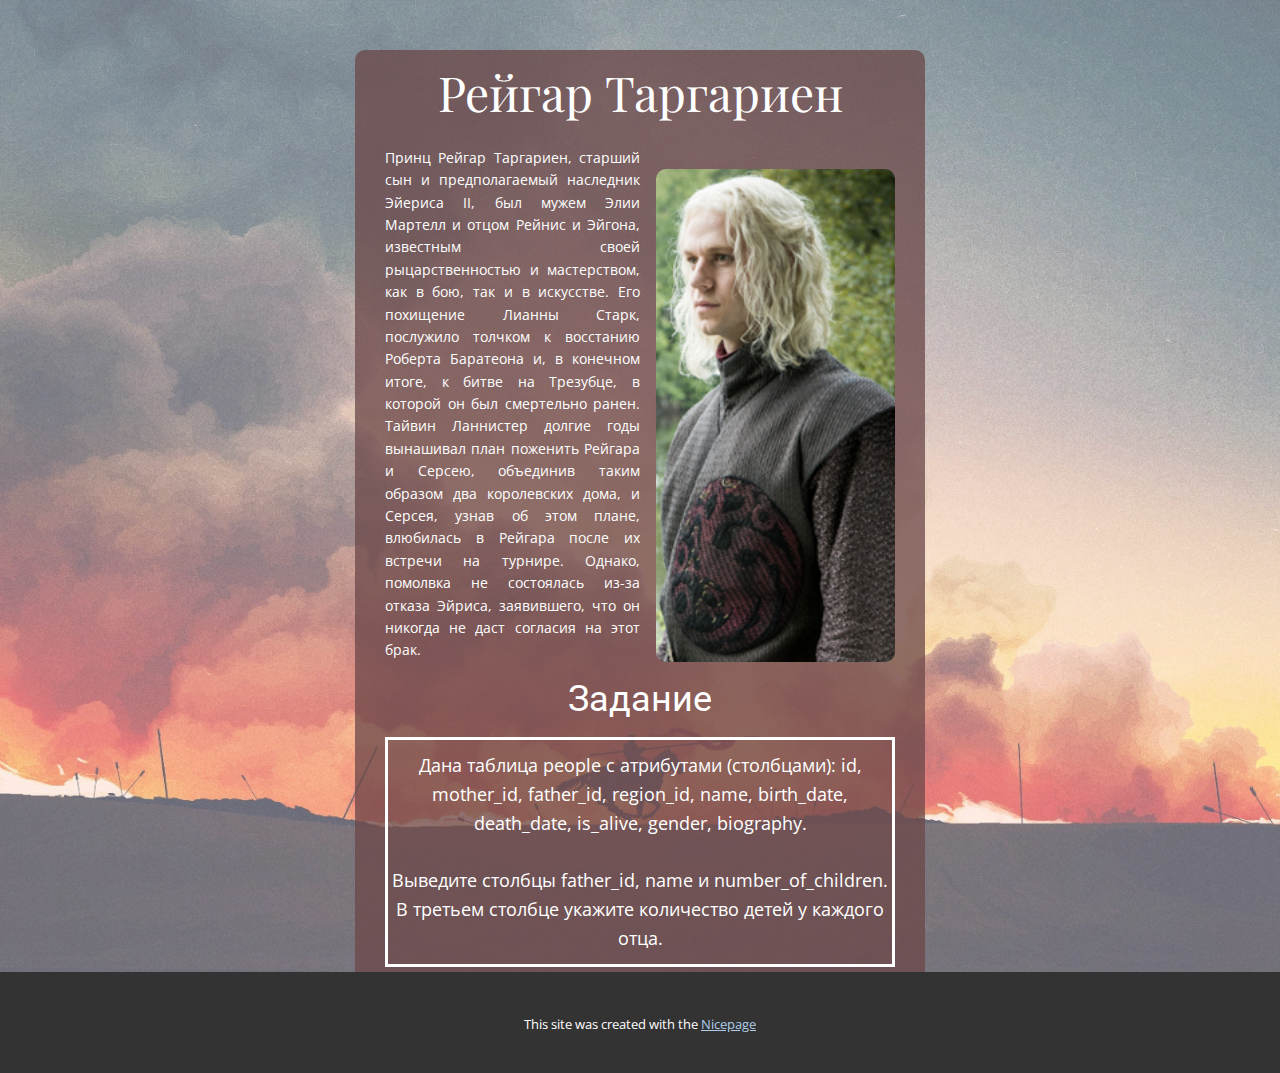
<file: index.html>
<!DOCTYPE html>
<html style="font-size: 16px;" lang="ru"><head>
    <meta name="viewport" content="width=device-width, initial-scale=1.0">
    <meta charset="utf-8">
    <meta name="keywords" content="​Игра Престолов: Путь Мейстера в мире SQL">
    <meta name="description" content="">
    <title>page1</title>
    <link rel="stylesheet" href="nicepage.css" media="screen">
<link rel="stylesheet" href="page1.css" media="screen">
    <script class="u-script" type="text/javascript" src="jquery-1.9.1.min.js" defer=""></script>
    <script class="u-script" type="text/javascript" src="nicepage.js" defer=""></script>
    <meta name="generator" content="Nicepage 6.11.12, nicepage.com">
    <link id="u-theme-google-font" rel="stylesheet" href="https://fonts.googleapis.com/css?family=Roboto:100,100i,300,300i,400,400i,500,500i,700,700i,900,900i|Open+Sans:300,300i,400,400i,500,500i,600,600i,700,700i,800,800i">
    <link id="u-page-google-font" rel="stylesheet" href="https://fonts.googleapis.com/css?family=Playfair+Display:400,400i,500,500i,600,600i,700,700i,800,800i,900,900i">
    
    
    
    <script type="application/ld+json">{
		"@context": "http://schema.org",
		"@type": "Organization",
		"name": "",
		"url": "/"
}</script>
    <meta name="theme-color" content="#478ac9">
    <meta property="og:title" content="page1">
    <meta property="og:type" content="website">
    <link rel="canonical" href="/">
  <meta data-intl-tel-input-cdn-path="intlTelInput/"></head>
  <body data-home-page="https://website6138257.nicepage.io/page1.html?version=ab589a51-b490-e0da-fbff-4f7ccbb62d44" data-home-page-title="page1" data-path-to-root="./" data-include-products="false" class="u-body u-overlap u-overlap-contrast u-xl-mode" data-lang="ru"><header class="u-clearfix u-header u-header" id="sec-519b"><div class="u-clearfix u-sheet u-sheet-1"></div></header>
    <section class="u-clearfix u-image u-shading u-section-1" id="sec-8642" data-image-width="4096" data-image-height="2304">
      <div class="u-clearfix u-sheet u-sheet-1">
        <div class="u-container-style u-expanded-width-xs u-group u-opacity u-opacity-75 u-palette-2-dark-2 u-radius u-shape-round u-group-1">
          <div class="u-container-layout u-container-layout-1">
            <h1 class="u-align-center u-custom-font u-font-playfair-display u-text u-text-1"> Рейгар
Таргариен </h1>
            <p class="u-align-justify u-text u-text-2"> Принц
Рейгар Таргариен, старший сын и предполагаемый наследник Эйериса II, был мужем
Элии Мартелл и отцом Рейнис и Эйгона, известным своей рыцарственностью и
мастерством, как в бою, так и в искусстве. Его похищение Лианны Старк,
послужило толчком к восстанию Роберта Баратеона и, в конечном итоге, к битве на
Трезубце, в которой он был смертельно ранен.
Тайвин
Ланнистер долгие годы вынашивал план поженить Рейгара и Серсею, объединив таким
образом два королевских дома, и Серсея, узнав об этом плане, влюбилась в
Рейгара после их встречи на турнире. Однако, помолвка не состоялась из-за
отказа Эйриса, заявившего, что он никогда не даст согласия на этот брак. </p>
            <img class="u-align-center-xs u-image u-image-round u-radius u-image-1" src="images/image-29.png" alt="" data-image-width="225" data-image-height="368">
            <h3 class="u-align-center u-text u-text-3">Задание</h3>
            <div class="u-border-3 u-border-white u-container-align-center-xs u-container-style u-group u-group-2">
              <div class="u-container-layout u-valign-middle-lg u-valign-middle-md u-valign-middle-sm u-valign-middle-xl u-container-layout-2">
                <p class="u-align-center u-text u-text-4"> Дана таблица people с атрибутами (столбцами): id, mother_id, father_id, region_id,
name, birth_date, death_date, is_alive, gender, biography. <br>
                  <br>Выведите столбцы father_id,
name и number_of_children. В третьем столбце укажите количество детей у каждого отца. 
                </p>
              </div>
            </div>
          </div>
        </div>
      </div>
    </section>
    
    
    
    
    <section class="u-backlink u-clearfix u-grey-80">
      <p class="u-text">
        <span>This site was created with the </span>
        <a class="u-link" href="https://nicepage.com/" target="_blank" rel="nofollow">
          <span>Nicepage</span>
        </a>
      </p>
    </section>
  
</body></html>
</file>
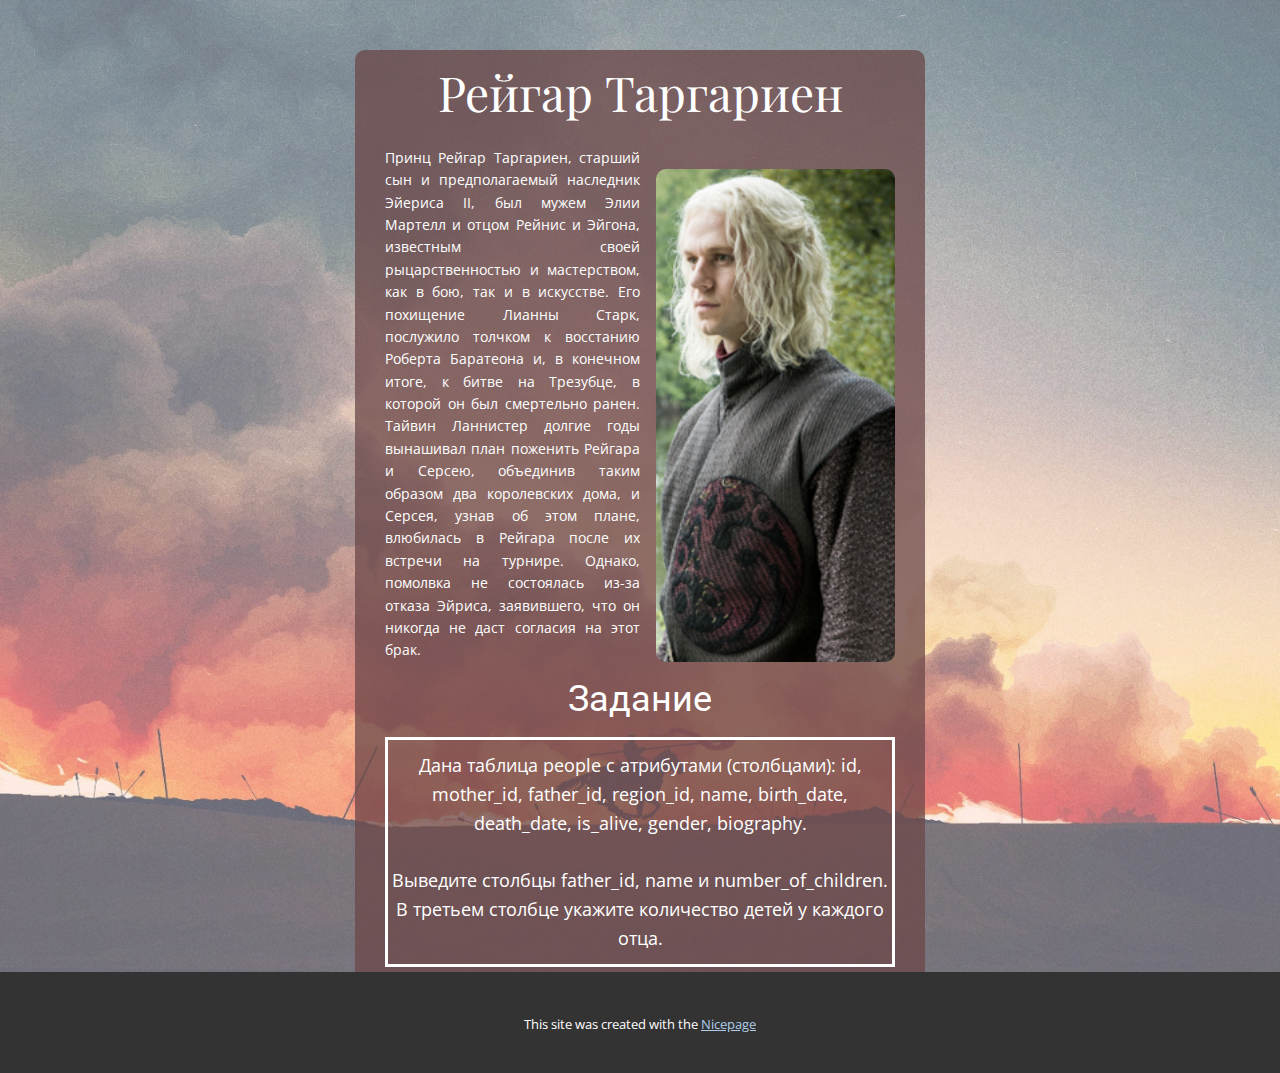
<file: page1.html>
<!DOCTYPE html>
<html style="font-size: 16px;" lang="ru"><head>
    <meta name="viewport" content="width=device-width, initial-scale=1.0">
    <meta charset="utf-8">
    <meta name="keywords" content="​Игра Престолов: Путь Мейстера в мире SQL">
    <meta name="description" content="">
    <title>page1</title>
    <link rel="stylesheet" href="nicepage.css" media="screen">
<link rel="stylesheet" href="page1.css" media="screen">
    <script class="u-script" type="text/javascript" src="jquery-1.9.1.min.js" defer=""></script>
    <script class="u-script" type="text/javascript" src="nicepage.js" defer=""></script>
    <meta name="generator" content="Nicepage 6.11.12, nicepage.com">
    <link id="u-theme-google-font" rel="stylesheet" href="https://fonts.googleapis.com/css?family=Roboto:100,100i,300,300i,400,400i,500,500i,700,700i,900,900i|Open+Sans:300,300i,400,400i,500,500i,600,600i,700,700i,800,800i">
    <link id="u-page-google-font" rel="stylesheet" href="https://fonts.googleapis.com/css?family=Playfair+Display:400,400i,500,500i,600,600i,700,700i,800,800i,900,900i">
    
    
    
    <script type="application/ld+json">{
		"@context": "http://schema.org",
		"@type": "Organization",
		"name": "",
		"url": "/"
}</script>
    <meta name="theme-color" content="#478ac9">
    <meta property="og:title" content="page1">
    <meta property="og:type" content="website">
    <link rel="canonical" href="/">
  <meta data-intl-tel-input-cdn-path="intlTelInput/"></head>
  <body data-path-to-root="./" data-include-products="false" class="u-body u-overlap u-overlap-contrast u-xl-mode" data-lang="ru"><header class="u-clearfix u-header u-header" id="sec-519b"><div class="u-clearfix u-sheet u-sheet-1"></div></header>
    <section class="u-clearfix u-image u-shading u-section-1" id="sec-8642" data-image-width="4096" data-image-height="2304">
      <div class="u-clearfix u-sheet u-sheet-1">
        <div class="u-container-style u-expanded-width-xs u-group u-opacity u-opacity-75 u-palette-2-dark-2 u-radius u-shape-round u-group-1">
          <div class="u-container-layout u-container-layout-1">
            <h1 class="u-align-center u-custom-font u-font-playfair-display u-text u-text-1"> Рейгар
Таргариен </h1>
            <p class="u-align-justify u-text u-text-2"> Принц
Рейгар Таргариен, старший сын и предполагаемый наследник Эйериса II, был мужем
Элии Мартелл и отцом Рейнис и Эйгона, известным своей рыцарственностью и
мастерством, как в бою, так и в искусстве. Его похищение Лианны Старк,
послужило толчком к восстанию Роберта Баратеона и, в конечном итоге, к битве на
Трезубце, в которой он был смертельно ранен.
Тайвин
Ланнистер долгие годы вынашивал план поженить Рейгара и Серсею, объединив таким
образом два королевских дома, и Серсея, узнав об этом плане, влюбилась в
Рейгара после их встречи на турнире. Однако, помолвка не состоялась из-за
отказа Эйриса, заявившего, что он никогда не даст согласия на этот брак. </p>
            <img class="u-align-center-xs u-image u-image-round u-radius u-image-1" src="images/image-29.png" alt="" data-image-width="225" data-image-height="368">
            <h3 class="u-align-center u-text u-text-3">Задание</h3>
            <div class="u-border-3 u-border-white u-container-align-center-xs u-container-style u-group u-group-2">
              <div class="u-container-layout u-valign-middle-lg u-valign-middle-md u-valign-middle-sm u-valign-middle-xl u-container-layout-2">
                <p class="u-align-center u-text u-text-4"> Дана таблица people с атрибутами (столбцами): id, mother_id, father_id, region_id,
name, birth_date, death_date, is_alive, gender, biography. <br>
                  <br>Выведите столбцы father_id,
name и number_of_children. В третьем столбце укажите количество детей у каждого отца. 
                </p>
              </div>
            </div>
          </div>
        </div>
      </div>
    </section>
    
    
    
    
    <section class="u-backlink u-clearfix u-grey-80">
      <p class="u-text">
        <span>This site was created with the </span>
        <a class="u-link" href="https://nicepage.com/" target="_blank" rel="nofollow">
          <span>Nicepage</span>
        </a>
      </p>
    </section>
  
</body></html>
</file>
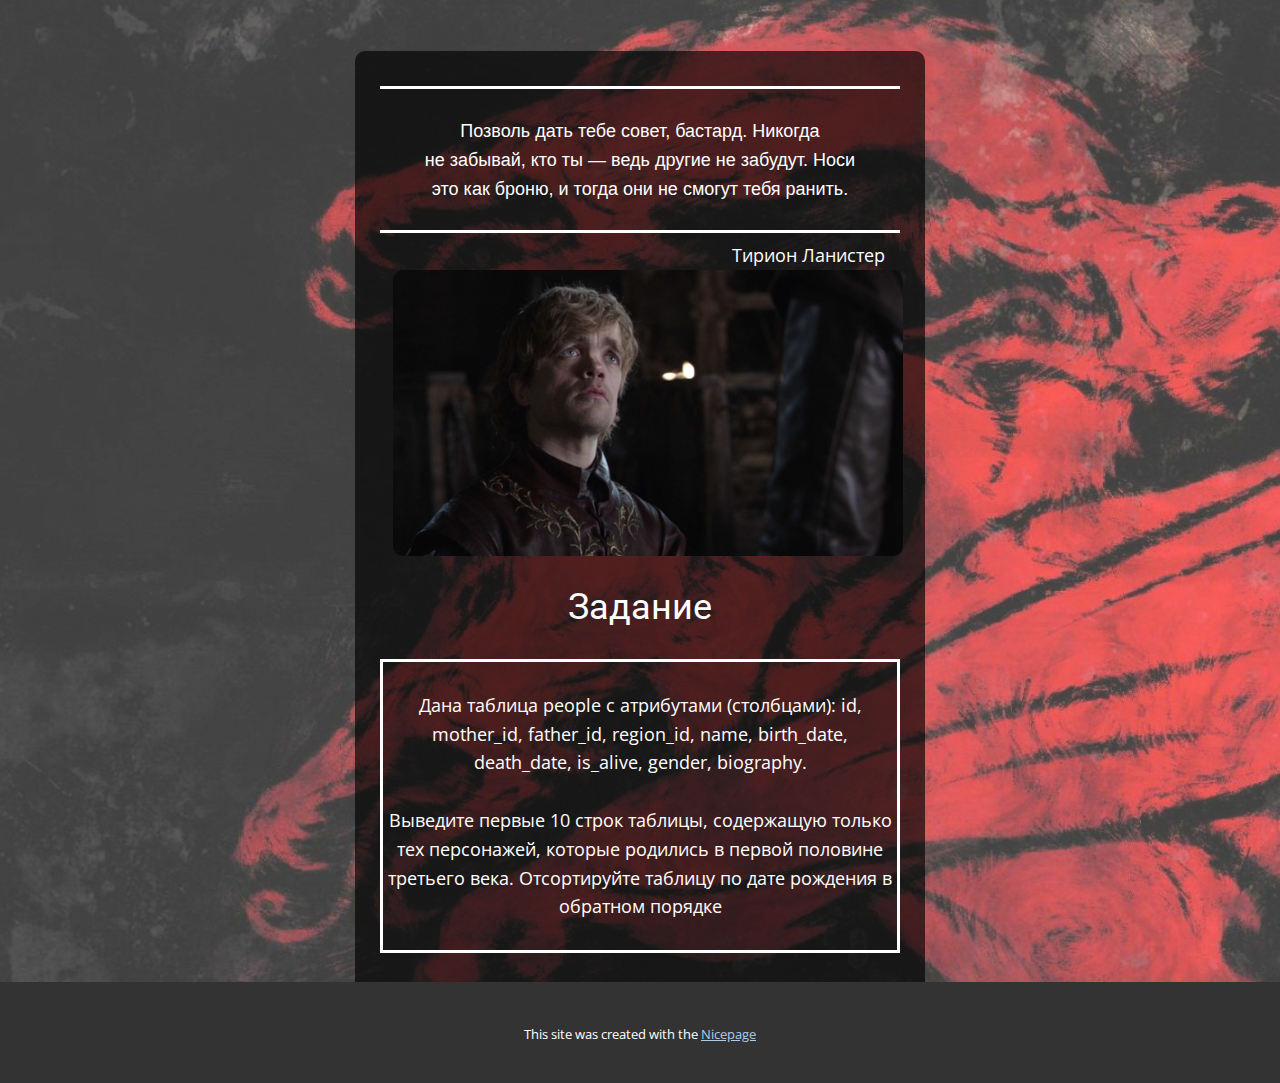
<file: page2.html>
<!DOCTYPE html>
<html style="font-size: 16px;" lang="ru"><head>
    <meta name="viewport" content="width=device-width, initial-scale=1.0">
    <meta charset="utf-8">
    <meta name="keywords" content="">
    <meta name="description" content="">
    <title>page2</title>
    <link rel="stylesheet" href="nicepage.css" media="screen">
<link rel="stylesheet" href="page2.css" media="screen">
    <script class="u-script" type="text/javascript" src="jquery-1.9.1.min.js" defer=""></script>
    <script class="u-script" type="text/javascript" src="nicepage.js" defer=""></script>
    <meta name="generator" content="Nicepage 6.11.12, nicepage.com">
    <link id="u-theme-google-font" rel="stylesheet" href="https://fonts.googleapis.com/css?family=Roboto:100,100i,300,300i,400,400i,500,500i,700,700i,900,900i|Open+Sans:300,300i,400,400i,500,500i,600,600i,700,700i,800,800i">
    
    
    
    <script type="application/ld+json">{
		"@context": "http://schema.org",
		"@type": "Organization",
		"name": ""
}</script>
    <meta name="theme-color" content="#478ac9">
    <meta property="og:title" content="page2">
    <meta property="og:type" content="website">
  <meta data-intl-tel-input-cdn-path="intlTelInput/"></head>
  <body data-path-to-root="./" data-include-products="false" class="u-body u-overlap u-overlap-contrast u-xl-mode" data-lang="ru"><header class="u-clearfix u-header u-header" id="sec-519b"><div class="u-clearfix u-sheet u-sheet-1"></div></header>
    <section class="u-clearfix u-container-align-center-xs u-image u-shading u-section-1" id="sec-543c" data-image-width="1920" data-image-height="1080">
      <div class="u-clearfix u-sheet u-sheet-1">
        <div class="custom-expanded u-black u-container-style u-expanded-width-sm u-group u-opacity u-opacity-65 u-radius u-shape-round u-group-1">
          <div class="u-container-layout u-container-layout-1">
            <div class="u-border-3 u-border-no-left u-border-no-right u-border-white u-container-style u-group u-group-2">
              <div class="u-container-layout u-container-layout-2">
                <p class="u-align-center u-custom-font u-font-arial u-text u-text-default u-text-1"> Позволь
дать тебе совет, бастард.&nbsp;<a href="https://citaty.info/topic/nikogda" class="u-active-none u-border-none u-btn u-button-style u-hover-none u-none u-text-palette-1-base u-btn-1">
                    <br>
                  </a>Никогда не&nbsp;забывай, кто&nbsp;ты&nbsp;— ведь другие не&nbsp;забудут. Носи это&nbsp;как броню, и&nbsp;тогда
они&nbsp;не&nbsp;смогут тебя ранить. 
                </p>
              </div>
            </div>
            <p class="u-align-right u-text u-text-2">Тирион Ланистер &nbsp; <br>
            </p>
            <img class="u-expanded-width-xs u-image u-image-round u-radius u-image-1" src="images/image-30.png" alt="" data-image-width="624" data-image-height="350">
            <h3 class="u-align-center u-text u-text-3">Задание</h3>
            <div class="custom-expanded u-align-center u-border-3 u-border-white u-container-style u-group u-group-3">
              <div class="u-container-layout u-valign-middle u-container-layout-3">
                <p class="u-text u-text-default u-text-4"> Дана таблица people с атрибутами (столбцами): id, mother_id, father_id, region_id,
name, birth_date, death_date, is_alive, gender, biography. <br>
                  <br>Выведите первые 10 строк
таблицы, содержащую только тех персонажей, которые родились в первой половине
третьего века. Отсортируйте таблицу по дате рождения в обратном порядке
                </p>
              </div>
            </div>
          </div>
        </div>
      </div>
    </section>
    
    
    
    
    <section class="u-backlink u-clearfix u-grey-80">
      <p class="u-text">
        <span>This site was created with the </span>
        <a class="u-link" href="https://nicepage.com/" target="_blank" rel="nofollow">
          <span>Nicepage</span>
        </a>
      </p>
    </section>
  
</body></html>
</file>
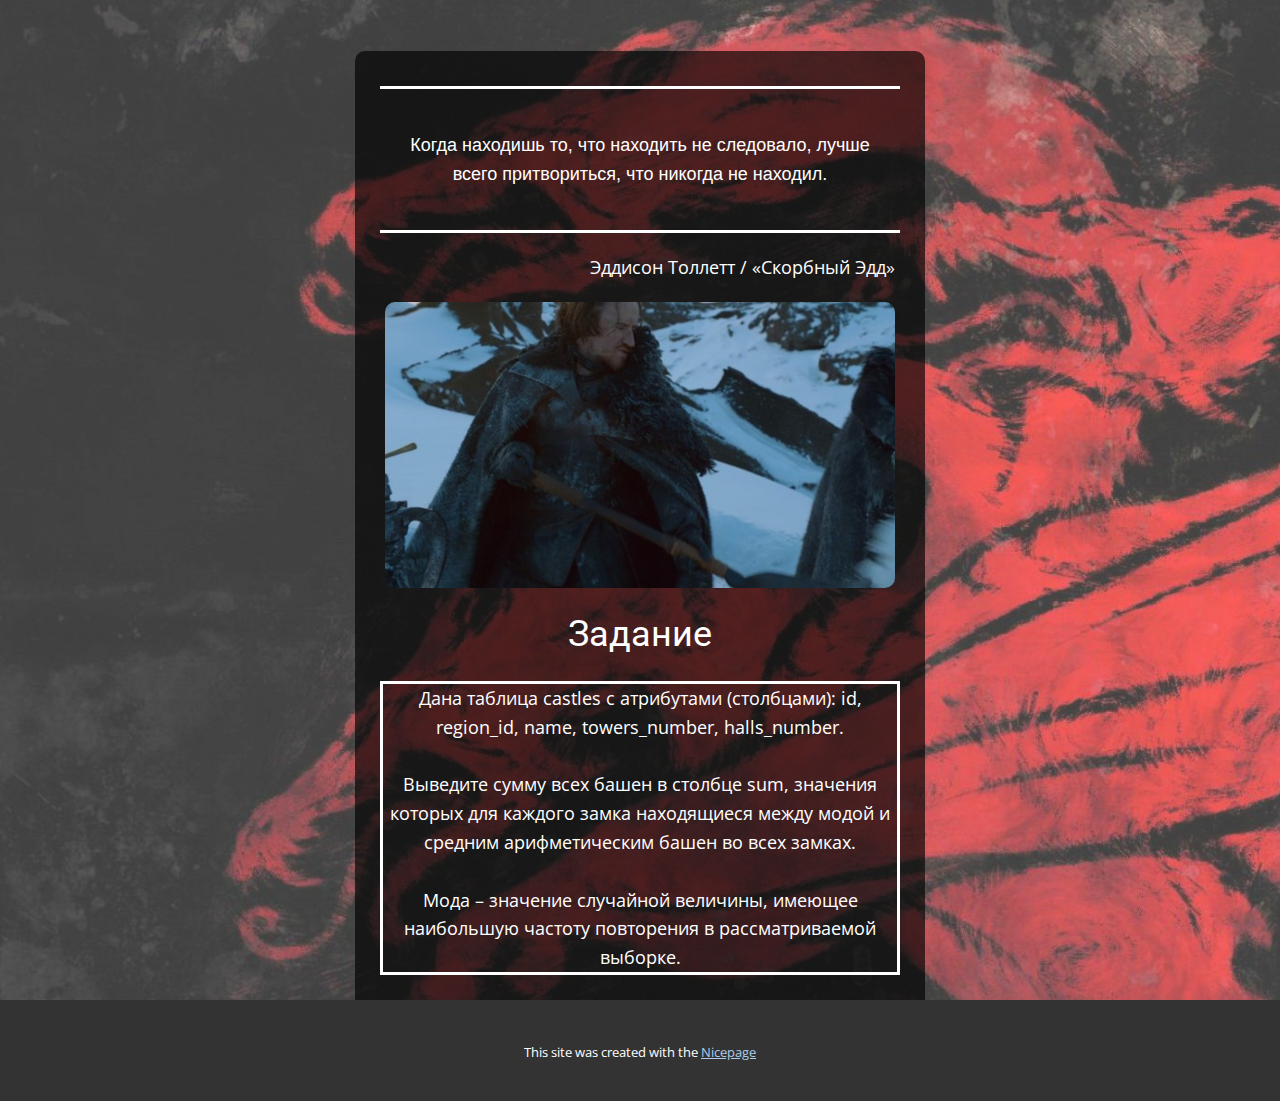
<file: page3.html>
<!DOCTYPE html>
<html style="font-size: 16px;" lang="ru"><head>
    <meta name="viewport" content="width=device-width, initial-scale=1.0">
    <meta charset="utf-8">
    <meta name="keywords" content="">
    <meta name="description" content="">
    <title>page3</title>
    <link rel="stylesheet" href="nicepage.css" media="screen">
<link rel="stylesheet" href="page3.css" media="screen">
    <script class="u-script" type="text/javascript" src="jquery-1.9.1.min.js" defer=""></script>
    <script class="u-script" type="text/javascript" src="nicepage.js" defer=""></script>
    <meta name="generator" content="Nicepage 6.11.12, nicepage.com">
    <link id="u-theme-google-font" rel="stylesheet" href="https://fonts.googleapis.com/css?family=Roboto:100,100i,300,300i,400,400i,500,500i,700,700i,900,900i|Open+Sans:300,300i,400,400i,500,500i,600,600i,700,700i,800,800i">
    
    
    
    <script type="application/ld+json">{
		"@context": "http://schema.org",
		"@type": "Organization",
		"name": ""
}</script>
    <meta name="theme-color" content="#478ac9">
    <meta property="og:title" content="page3">
    <meta property="og:type" content="website">
  <meta data-intl-tel-input-cdn-path="intlTelInput/"></head>
  <body data-path-to-root="./" data-include-products="false" class="u-body u-overlap u-overlap-contrast u-xl-mode" data-lang="ru"><header class="u-clearfix u-header u-header" id="sec-519b"><div class="u-clearfix u-sheet u-sheet-1"></div></header>
    <section class="u-clearfix u-container-align-center-xs u-image u-shading u-section-1" id="sec-543c" data-image-width="1920" data-image-height="1080">
      <div class="u-clearfix u-sheet u-sheet-1">
        <div class="u-black u-container-style u-expanded-width-sm u-expanded-width-xs u-group u-opacity u-opacity-65 u-radius u-shape-round u-group-1">
          <div class="u-container-layout u-container-layout-1">
            <div class="u-border-3 u-border-no-left u-border-no-right u-border-white u-container-style u-group u-group-2">
              <div class="u-container-layout u-container-layout-2">
                <p class="u-align-center u-custom-font u-font-arial u-text u-text-default u-text-1"> Когда
находишь то, что&nbsp;находить не&nbsp;следовало, лучше всего притвориться,
что никогда<a href="https://citaty.info/topic/nikogda" class="u-active-none u-border-none u-btn u-button-style u-hover-none u-none u-text-palette-1-base u-btn-1">
                    <br>
                  </a>&nbsp;не&nbsp;находил. 
                </p>
              </div>
            </div>
            <p class="u-align-right u-text u-text-2"> Эддисон Толлетт / «Скорбный Эдд» <br>
            </p>
            <img class="custom-expanded u-image u-image-round u-radius u-image-1" src="images/1.jpg" alt="" data-image-width="624" data-image-height="350">
            <h3 class="u-align-center u-text u-text-3">Задание</h3>
            <div class="custom-expanded u-align-center u-border-3 u-border-white u-container-style u-group u-group-3">
              <div class="u-container-layout u-valign-middle u-container-layout-3">
                <p class="u-text u-text-default u-text-4"> Дана таблица castles&nbsp;с атрибутами (столбцами): id,
region_id, name, towers_number, halls_number. <br>
                  <br>Выведите сумму всех
башен в столбце sum, значения которых для каждого замка находящиеся между модой
и средним арифметическим башен во всех замках. <br>
                  <br>Мода – значение
случайной величины, имеющее наибольшую частоту повторения в рассматриваемой
выборке. 
                </p>
              </div>
            </div>
          </div>
        </div>
      </div>
    </section>
    
    
    
    
    <section class="u-backlink u-clearfix u-grey-80">
      <p class="u-text">
        <span>This site was created with the </span>
        <a class="u-link" href="https://nicepage.com/" target="_blank" rel="nofollow">
          <span>Nicepage</span>
        </a>
      </p>
    </section>
  
</body></html>
</file>
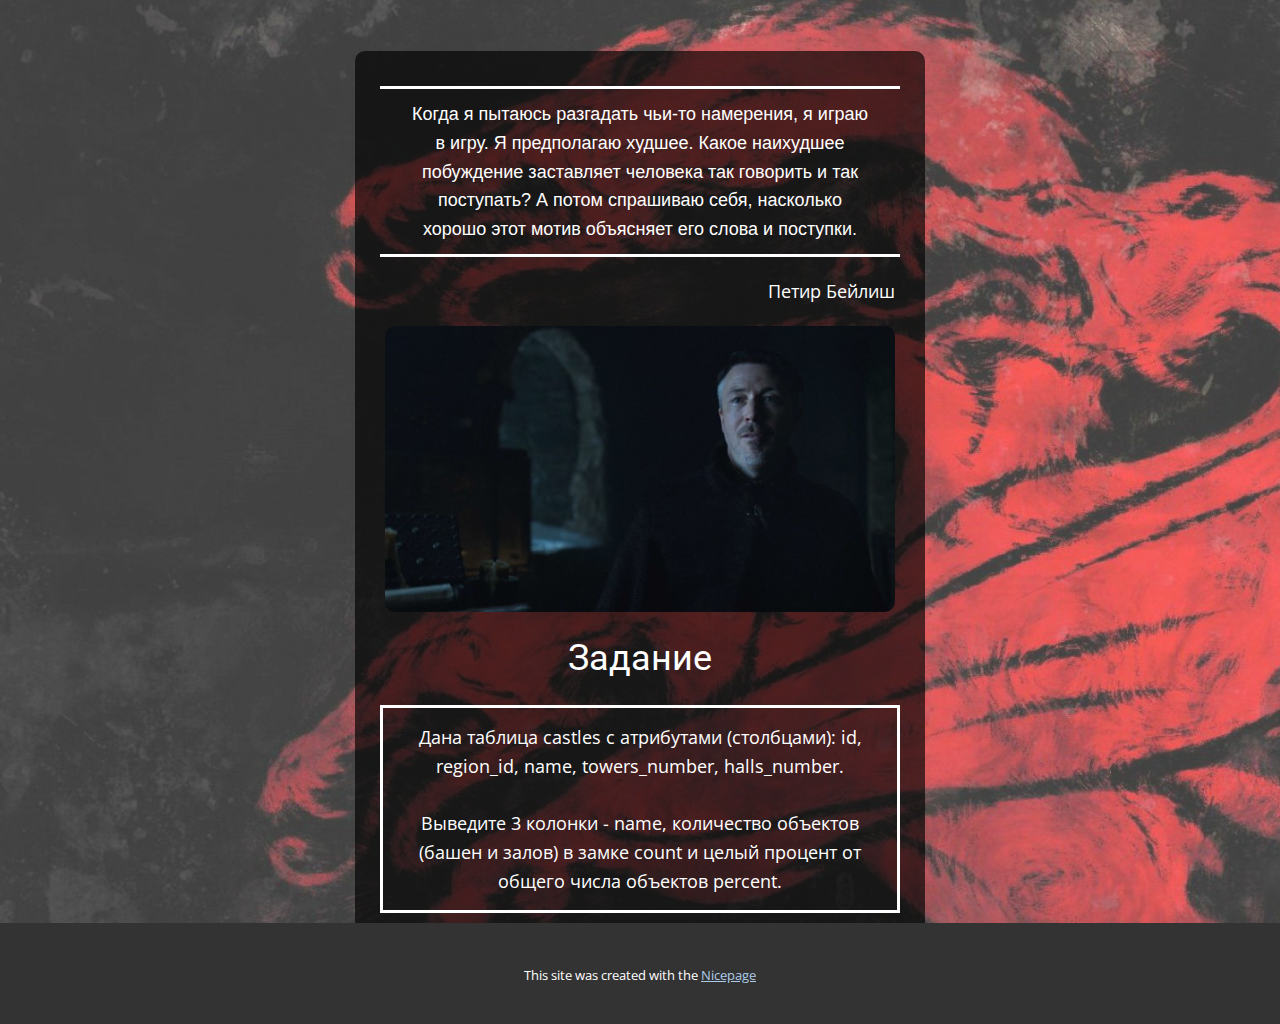
<file: page4.html>
<!DOCTYPE html>
<html style="font-size: 16px;" lang="ru"><head>
    <meta name="viewport" content="width=device-width, initial-scale=1.0">
    <meta charset="utf-8">
    <meta name="keywords" content="">
    <meta name="description" content="">
    <title>page4</title>
    <link rel="stylesheet" href="nicepage.css" media="screen">
<link rel="stylesheet" href="page4.css" media="screen">
    <script class="u-script" type="text/javascript" src="jquery-1.9.1.min.js" defer=""></script>
    <script class="u-script" type="text/javascript" src="nicepage.js" defer=""></script>
    <meta name="generator" content="Nicepage 6.11.12, nicepage.com">
    <link id="u-theme-google-font" rel="stylesheet" href="https://fonts.googleapis.com/css?family=Roboto:100,100i,300,300i,400,400i,500,500i,700,700i,900,900i|Open+Sans:300,300i,400,400i,500,500i,600,600i,700,700i,800,800i">
    
    
    
    <script type="application/ld+json">{
		"@context": "http://schema.org",
		"@type": "Organization",
		"name": ""
}</script>
    <meta name="theme-color" content="#478ac9">
    <meta property="og:title" content="page4">
    <meta property="og:type" content="website">
  <meta data-intl-tel-input-cdn-path="intlTelInput/"></head>
  <body data-path-to-root="./" data-include-products="false" class="u-body u-overlap u-overlap-contrast u-xl-mode" data-lang="ru"><header class="u-clearfix u-header u-header" id="sec-519b"><div class="u-clearfix u-sheet u-sheet-1"></div></header>
    <section class="u-clearfix u-container-align-center-xs u-image u-shading u-section-1" id="sec-543c" data-image-width="1920" data-image-height="1080">
      <div class="u-clearfix u-sheet u-sheet-1">
        <div class="u-black u-container-style u-expanded-width-sm u-expanded-width-xs u-group u-opacity u-opacity-65 u-radius u-shape-round u-group-1">
          <div class="u-container-layout u-container-layout-1">
            <div class="u-border-3 u-border-no-left u-border-no-right u-border-white u-container-style u-expanded-width-xs u-group u-group-2">
              <div class="u-container-layout u-container-layout-2">
                <p class="u-align-center u-custom-font u-font-arial u-text u-text-default u-text-1"> Когда я пытаюсь разгадать чьи-то намерения, я играю в игру. Я предполагаю худшее. Какое наихудшее побуждение заставляет человека так говорить и так поступать? А потом спрашиваю себя, насколько хорошо этот мотив объясняет его слова и поступки.</p>
              </div>
            </div>
            <p class="u-align-right u-text u-text-2"> Петир
Бейлиш</p>
            <img class="custom-expanded u-image u-image-round u-radius u-image-1" src="images/2.jpg" alt="" data-image-width="624" data-image-height="350">
            <h3 class="u-align-center u-text u-text-3">Задание</h3>
            <div class="custom-expanded u-align-center u-border-3 u-border-white u-container-style u-group u-group-3">
              <div class="u-container-layout u-container-layout-3">
                <p class="u-text u-text-default u-text-4"> Дана таблица castles&nbsp;с атрибутами (столбцами): id, region_id,
name, towers_number, halls_number. <br>
                  <br>Выведите 3
колонки - name, количество объектов (башен и залов) в замке count и целый
процент от общего числа объектов percent. 
                </p>
              </div>
            </div>
          </div>
        </div>
      </div>
    </section>
    
    
    
    
    <section class="u-backlink u-clearfix u-grey-80">
      <p class="u-text">
        <span>This site was created with the </span>
        <a class="u-link" href="https://nicepage.com/" target="_blank" rel="nofollow">
          <span>Nicepage</span>
        </a>
      </p>
    </section>
  
</body></html>
</file>
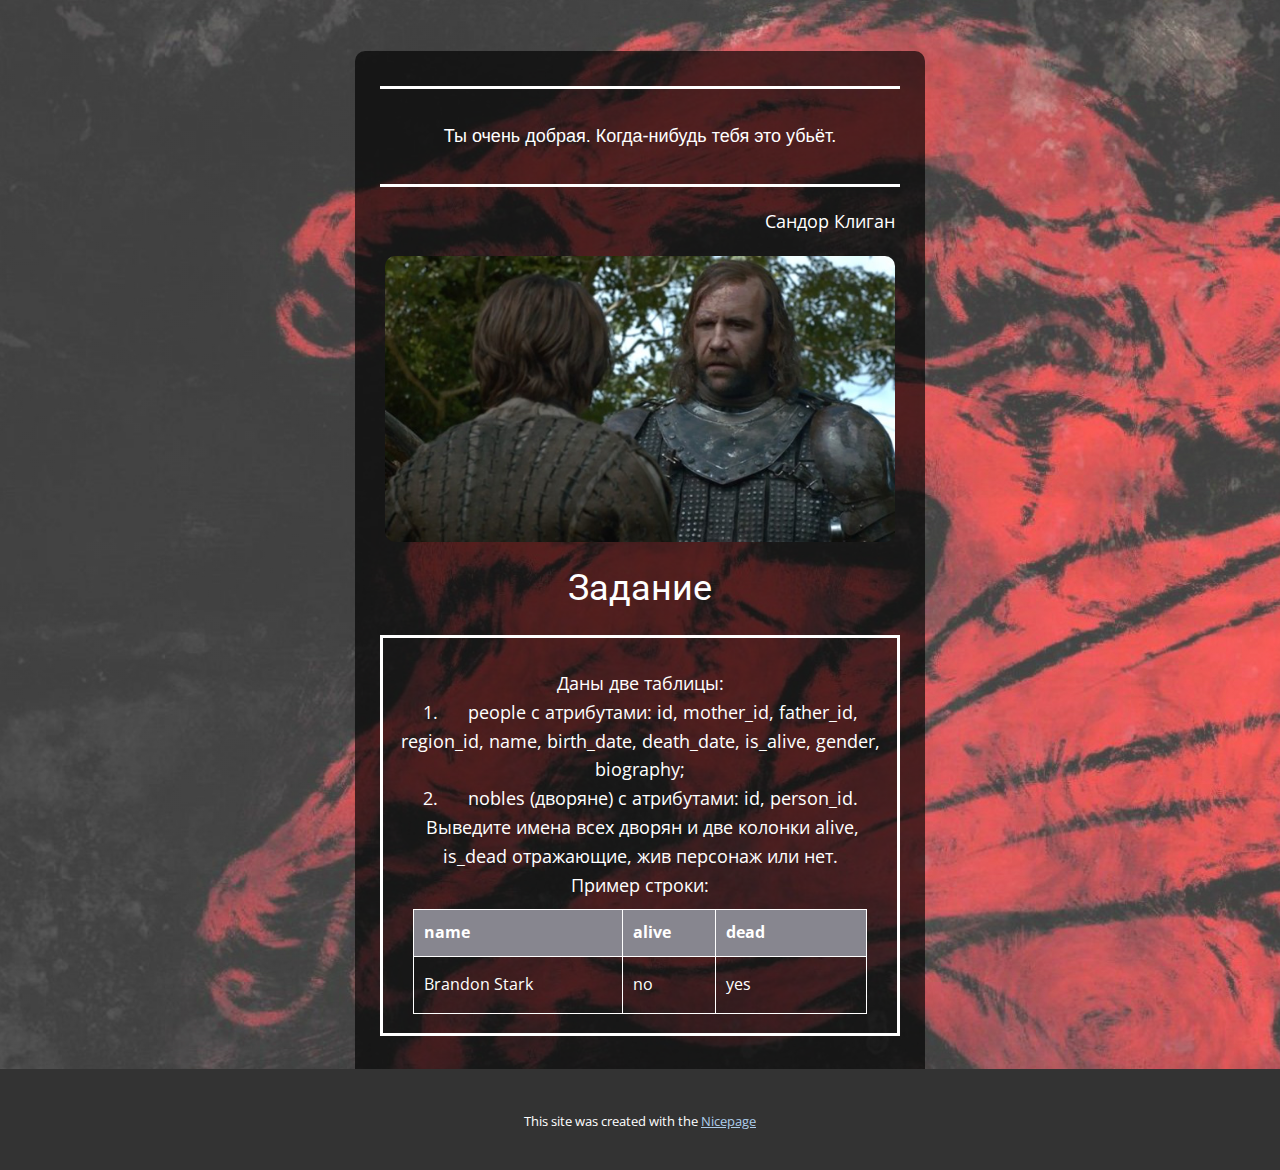
<file: page5.html>
<!DOCTYPE html>
<html style="font-size: 16px;" lang="ru"><head>
    <meta name="viewport" content="width=device-width, initial-scale=1.0">
    <meta charset="utf-8">
    <meta name="keywords" content="">
    <meta name="description" content="">
    <title>page5</title>
    <link rel="stylesheet" href="nicepage.css" media="screen">
<link rel="stylesheet" href="page5.css" media="screen">
    <script class="u-script" type="text/javascript" src="jquery-1.9.1.min.js" defer=""></script>
    <script class="u-script" type="text/javascript" src="nicepage.js" defer=""></script>
    <meta name="generator" content="Nicepage 6.11.12, nicepage.com">
    <link id="u-theme-google-font" rel="stylesheet" href="https://fonts.googleapis.com/css?family=Roboto:100,100i,300,300i,400,400i,500,500i,700,700i,900,900i|Open+Sans:300,300i,400,400i,500,500i,600,600i,700,700i,800,800i">
    
    
    
    <script type="application/ld+json">{
		"@context": "http://schema.org",
		"@type": "Organization",
		"name": ""
}</script>
    <meta name="theme-color" content="#478ac9">
    <meta property="og:title" content="page5">
    <meta property="og:type" content="website">
  <meta data-intl-tel-input-cdn-path="intlTelInput/"></head>
  <body data-path-to-root="./" data-include-products="false" class="u-body u-overlap u-overlap-contrast u-xl-mode" data-lang="ru"><header class="u-clearfix u-header u-header" id="sec-519b"><div class="u-clearfix u-sheet u-sheet-1"></div></header>
    <section class="u-clearfix u-container-align-center-xs u-image u-shading u-section-1" id="sec-543c" data-image-width="1920" data-image-height="1080">
      <div class="u-clearfix u-sheet u-sheet-1">
        <div class="u-black u-container-style u-expanded-width-sm u-expanded-width-xs u-group u-opacity u-opacity-65 u-radius u-shape-round u-group-1">
          <div class="u-container-layout u-container-layout-1">
            <div class="u-border-3 u-border-no-left u-border-no-right u-border-white u-container-style u-group u-group-2">
              <div class="u-container-layout u-container-layout-2">
                <p class="u-align-center u-custom-font u-font-arial u-text u-text-default u-text-1"> Ты очень добрая.
Когда-нибудь тебя это&nbsp;убьёт. </p>
              </div>
            </div>
            <p class="u-align-right u-text u-text-2"> Сандор Клиган</p>
            <img class="custom-expanded u-image u-image-round u-radius u-image-1" src="images/3.jpg" alt="" data-image-width="624" data-image-height="350">
            <h3 class="u-align-center u-text u-text-3">Задание</h3>
            <div class="custom-expanded u-align-center u-border-3 u-border-white u-container-style u-group u-group-3">
              <div class="u-container-layout u-container-layout-3">
                <p class="u-text u-text-default u-text-4"> Даны две таблицы: <br><!--[if !supportLists]-->1.&nbsp;&nbsp;&nbsp;&nbsp;&nbsp; <!--[endif]-->people с атрибутами: id, mother_id, father_id,
region_id, name, birth_date, death_date, is_alive, gender, biography; <br><!--[if !supportLists]-->2.&nbsp;&nbsp;&nbsp;&nbsp;&nbsp; <!--[endif]-->nobles (дворяне) с атрибутами: id, person_id.<br>&nbsp;Выведите имена всех
дворян и две колонки&nbsp;alive, is_dead отражающие, жив персонаж или нет.<br> Пример строки: 
                </p>
                <div class="u-table u-table-responsive u-table-1">
                  <table class="u-table-entity">
                    <colgroup>
                      <col width="46.2%">
                      <col width="20.4%">
                      <col width="33.4%">
                    </colgroup>
                    <thead class="u-align-left u-custom-color-5 u-table-header u-table-header-1">
                      <tr style="height: 37px;">
                        <th class="u-border-1 u-border-white u-table-cell">name</th>
                        <th class="u-border-1 u-border-white u-table-cell">alive</th>
                        <th class="u-border-1 u-border-white u-table-cell">dead</th>
                      </tr>
                    </thead>
                    <tbody class="u-table-body">
                      <tr style="height: 57px;">
                        <td class="u-border-1 u-border-white u-table-cell">Brandon Stark </td>
                        <td class="u-border-1 u-border-white u-table-cell">no</td>
                        <td class="u-border-1 u-border-white u-table-cell">yes </td>
                      </tr>
                    </tbody>
                  </table>
                </div>
              </div>
            </div>
          </div>
        </div>
      </div>
    </section>
    
    
    
    
    <section class="u-backlink u-clearfix u-grey-80">
      <p class="u-text">
        <span>This site was created with the </span>
        <a class="u-link" href="https://nicepage.com/" target="_blank" rel="nofollow">
          <span>Nicepage</span>
        </a>
      </p>
    </section>
  
</body></html>
</file>
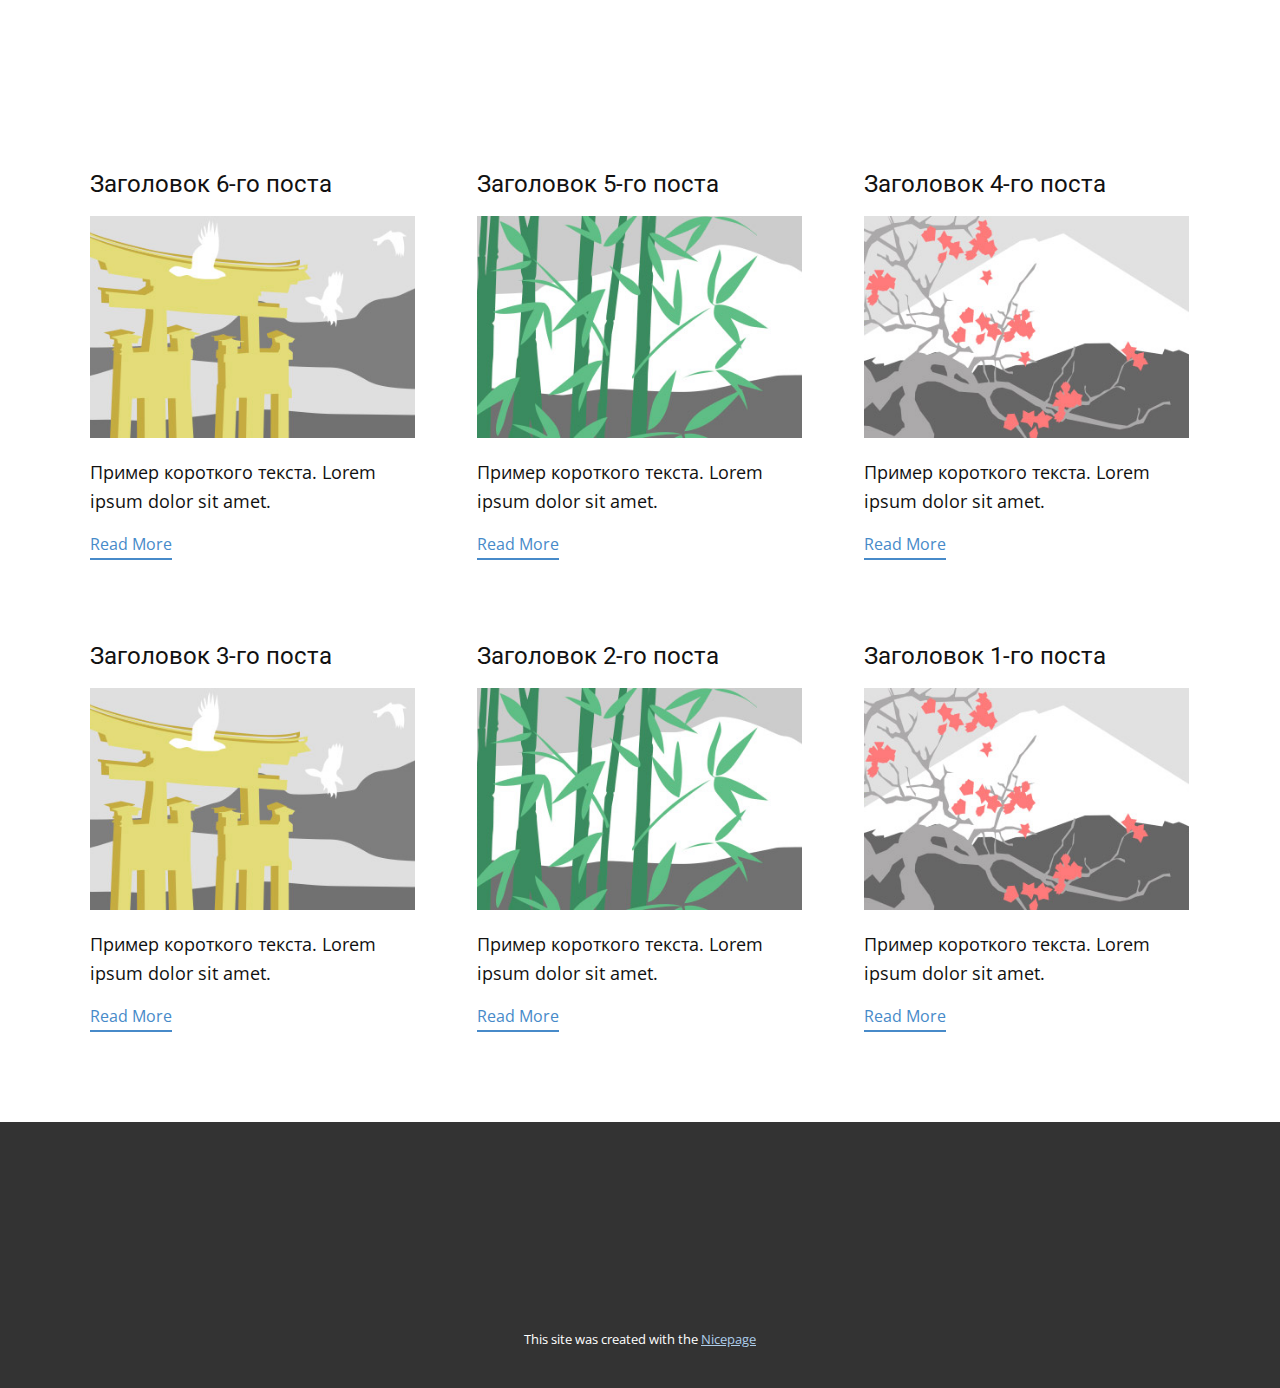
<file: blog/blog.html>
<!DOCTYPE html>
<html style="font-size: 16px;" lang="ru"><head>
    <meta name="viewport" content="width=device-width, initial-scale=1.0">
    <meta charset="utf-8">
    <meta name="keywords" content="">
    <meta name="description" content="">
    <title>Blog</title>
    <link rel="stylesheet" href="../nicepage.css" media="screen">
<link rel="stylesheet" href="../Blog-Template.css" media="screen">
    <script class="u-script" type="text/javascript" src="../jquery-1.9.1.min.js" defer=""></script>
    <script class="u-script" type="text/javascript" src="../nicepage.js" defer=""></script>
    <meta name="generator" content="Nicepage 6.11.12, nicepage.com">
    <link id="u-theme-google-font" rel="stylesheet" href="https://fonts.googleapis.com/css?family=Roboto:100,100i,300,300i,400,400i,500,500i,700,700i,900,900i|Open+Sans:300,300i,400,400i,500,500i,600,600i,700,700i,800,800i">
    
    
    
    <script type="application/ld+json">{
		"@context": "http://schema.org",
		"@type": "Organization",
		"name": ""
}</script>
    <meta name="theme-color" content="#478ac9">
  <meta data-intl-tel-input-cdn-path="intlTelInput/"></head>
  <body data-path-to-root="./" data-include-products="false" class="u-body u-xl-mode" data-lang="ru"><header class="u-clearfix u-header u-header" id="sec-519b"><div class="u-clearfix u-sheet u-sheet-1"></div></header>
    <section class="u-clearfix u-section-1" id="sec-4eb6">
      <div class="u-clearfix u-sheet u-valign-middle u-sheet-1"><!--blog--><!--blog_options_json--><!--{"type":"Recent","source":"","tags":"","count":""}--><!--/blog_options_json-->
        <div class="u-blog u-expanded-width u-repeater u-repeater-1"><!--blog_post-->
          <div class="u-blog-post u-container-style u-repeater-item u-white u-repeater-item-1">
            <div class="u-container-layout u-similar-container u-valign-top u-container-layout-1"><!--blog_post_header-->
              <h4 class="u-blog-control u-text u-text-1">
                <a class="u-post-header-link" href="../blog/пост-5.html">Заголовок 6-го поста</a>
              </h4><!--/blog_post_header--><!--blog_post_image-->
              <a class="u-post-header-link" href="../blog/пост-5.html"><img alt="" class="u-blog-control u-expanded-width u-image u-image-default u-image-1" src="../images/8ad73f3c.jpeg"></a><!--/blog_post_image--><!--blog_post_content-->
              <div class="u-blog-control u-post-content u-text u-text-2 fr-view">Пример короткого текста. Lorem ipsum dolor sit amet.</div><!--/blog_post_content--><!--blog_post_readmore-->
              <a href="../blog/пост-5.html" class="u-blog-control u-border-2 u-border-palette-1-base u-btn u-btn-rectangle u-button-style u-none u-btn-1"><!--blog_post_readmore_content--><!--options_json--><!--{"content":"","defaultValue":"Read More"}--><!--/options_json-->Read More<!--/blog_post_readmore_content--></a><!--/blog_post_readmore-->
            </div>
          </div><div class="u-blog-post u-container-style u-repeater-item u-video-cover u-white">
            <div class="u-container-layout u-similar-container u-valign-top u-container-layout-2"><!--blog_post_header-->
              <h4 class="u-blog-control u-text u-text-3">
                <a class="u-post-header-link" href="../blog/пост-4.html">Заголовок 5-го поста</a>
              </h4><!--/blog_post_header--><!--blog_post_image-->
              <a class="u-post-header-link" href="../blog/пост-4.html"><img alt="" class="u-blog-control u-expanded-width u-image u-image-default u-image-2" src="../images/68f64b9d.jpeg"></a><!--/blog_post_image--><!--blog_post_content-->
              <div class="u-blog-control u-post-content u-text u-text-4 fr-view">Пример короткого текста. Lorem ipsum dolor sit amet.</div><!--/blog_post_content--><!--blog_post_readmore-->
              <a href="../blog/пост-4.html" class="u-blog-control u-border-2 u-border-palette-1-base u-btn u-btn-rectangle u-button-style u-none u-btn-2"><!--blog_post_readmore_content--><!--options_json--><!--{"content":"","defaultValue":"Read More"}--><!--/options_json-->Read More<!--/blog_post_readmore_content--></a><!--/blog_post_readmore-->
            </div>
          </div><div class="u-blog-post u-container-style u-repeater-item u-video-cover u-white">
            <div class="u-container-layout u-similar-container u-valign-top u-container-layout-3"><!--blog_post_header-->
              <h4 class="u-blog-control u-text u-text-5">
                <a class="u-post-header-link" href="../blog/пост-3.html">Заголовок 4-го поста</a>
              </h4><!--/blog_post_header--><!--blog_post_image-->
              <a class="u-post-header-link" href="../blog/пост-3.html"><img alt="" class="u-blog-control u-expanded-width u-image u-image-default u-image-3" src="../images/0fd3416c.jpeg"></a><!--/blog_post_image--><!--blog_post_content-->
              <div class="u-blog-control u-post-content u-text u-text-6 fr-view">Пример короткого текста. Lorem ipsum dolor sit amet.</div><!--/blog_post_content--><!--blog_post_readmore-->
              <a href="../blog/пост-3.html" class="u-blog-control u-border-2 u-border-palette-1-base u-btn u-btn-rectangle u-button-style u-none u-btn-3"><!--blog_post_readmore_content--><!--options_json--><!--{"content":"","defaultValue":"Read More"}--><!--/options_json-->Read More<!--/blog_post_readmore_content--></a><!--/blog_post_readmore-->
            </div>
          </div><div class="u-blog-post u-container-style u-repeater-item u-white u-repeater-item-1">
            <div class="u-container-layout u-similar-container u-valign-top u-container-layout-1"><!--blog_post_header-->
              <h4 class="u-blog-control u-text u-text-1">
                <a class="u-post-header-link" href="../blog/пост-2.html">Заголовок 3-го поста</a>
              </h4><!--/blog_post_header--><!--blog_post_image-->
              <a class="u-post-header-link" href="../blog/пост-2.html"><img alt="" class="u-blog-control u-expanded-width u-image u-image-default u-image-1" src="../images/8ad73f3c.jpeg"></a><!--/blog_post_image--><!--blog_post_content-->
              <div class="u-blog-control u-post-content u-text u-text-2 fr-view">Пример короткого текста. Lorem ipsum dolor sit amet.</div><!--/blog_post_content--><!--blog_post_readmore-->
              <a href="../blog/пост-2.html" class="u-blog-control u-border-2 u-border-palette-1-base u-btn u-btn-rectangle u-button-style u-none u-btn-1"><!--blog_post_readmore_content--><!--options_json--><!--{"content":"","defaultValue":"Read More"}--><!--/options_json-->Read More<!--/blog_post_readmore_content--></a><!--/blog_post_readmore-->
            </div>
          </div><div class="u-blog-post u-container-style u-repeater-item u-video-cover u-white">
            <div class="u-container-layout u-similar-container u-valign-top u-container-layout-2"><!--blog_post_header-->
              <h4 class="u-blog-control u-text u-text-3">
                <a class="u-post-header-link" href="../blog/пост-1.html">Заголовок 2-го поста</a>
              </h4><!--/blog_post_header--><!--blog_post_image-->
              <a class="u-post-header-link" href="../blog/пост-1.html"><img alt="" class="u-blog-control u-expanded-width u-image u-image-default u-image-2" src="../images/68f64b9d.jpeg"></a><!--/blog_post_image--><!--blog_post_content-->
              <div class="u-blog-control u-post-content u-text u-text-4 fr-view">Пример короткого текста. Lorem ipsum dolor sit amet.</div><!--/blog_post_content--><!--blog_post_readmore-->
              <a href="../blog/пост-1.html" class="u-blog-control u-border-2 u-border-palette-1-base u-btn u-btn-rectangle u-button-style u-none u-btn-2"><!--blog_post_readmore_content--><!--options_json--><!--{"content":"","defaultValue":"Read More"}--><!--/options_json-->Read More<!--/blog_post_readmore_content--></a><!--/blog_post_readmore-->
            </div>
          </div><div class="u-blog-post u-container-style u-repeater-item u-video-cover u-white">
            <div class="u-container-layout u-similar-container u-valign-top u-container-layout-3"><!--blog_post_header-->
              <h4 class="u-blog-control u-text u-text-5">
                <a class="u-post-header-link" href="../blog/пост.html">Заголовок 1-го поста</a>
              </h4><!--/blog_post_header--><!--blog_post_image-->
              <a class="u-post-header-link" href="../blog/пост.html"><img alt="" class="u-blog-control u-expanded-width u-image u-image-default u-image-3" src="../images/0fd3416c.jpeg"></a><!--/blog_post_image--><!--blog_post_content-->
              <div class="u-blog-control u-post-content u-text u-text-6 fr-view">Пример короткого текста. Lorem ipsum dolor sit amet.</div><!--/blog_post_content--><!--blog_post_readmore-->
              <a href="../blog/пост.html" class="u-blog-control u-border-2 u-border-palette-1-base u-btn u-btn-rectangle u-button-style u-none u-btn-3"><!--blog_post_readmore_content--><!--options_json--><!--{"content":"","defaultValue":"Read More"}--><!--/options_json-->Read More<!--/blog_post_readmore_content--></a><!--/blog_post_readmore-->
            </div>
          </div><!--/blog_post--><!--blog_post-->
          <!--/blog_post--><!--blog_post-->
          <!--/blog_post-->
        </div><!--/blog-->
      </div>
    </section>
    
    
    
    <footer class="u-align-center u-clearfix u-footer u-grey-80 u-footer" id="sec-8508"><div class="u-clearfix u-sheet u-sheet-1"></div></footer>
    <section class="u-backlink u-clearfix u-grey-80">
      <p class="u-text">
        <span>This site was created with the </span>
        <a class="u-link" href="https://nicepage.com/" target="_blank" rel="nofollow">
          <span>Nicepage</span>
        </a>
      </p>
    </section>
  
</body></html>
</file>
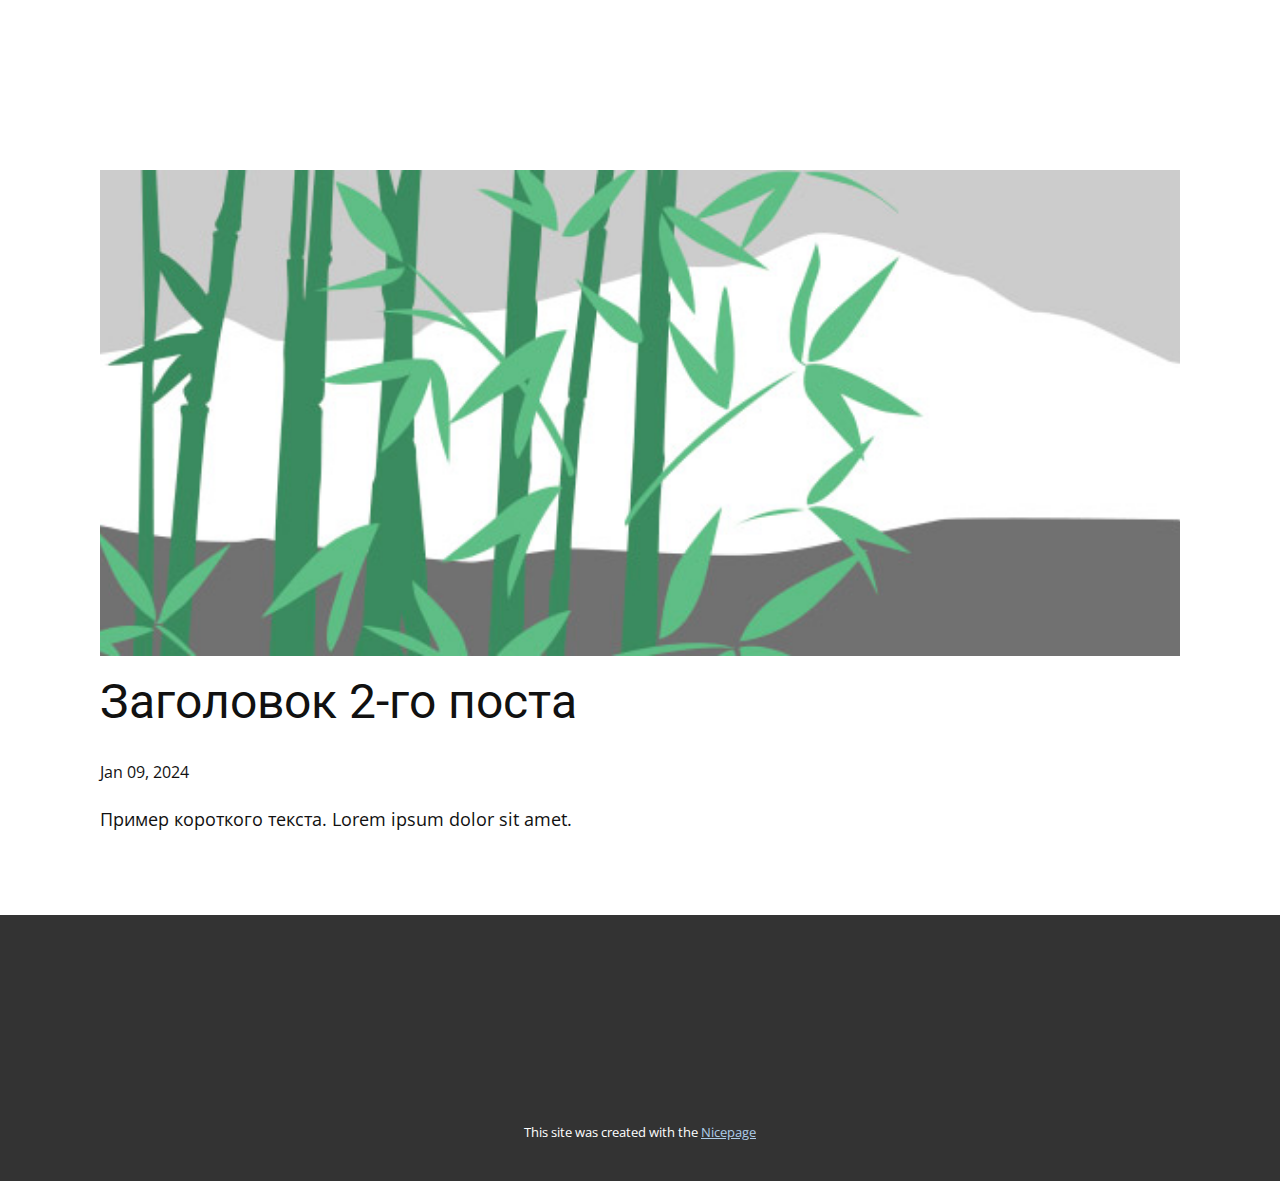
<file: blog/пост-1.html>
<!DOCTYPE html>
<html style="font-size: 16px;" lang="ru"><head>
    <meta name="viewport" content="width=device-width, initial-scale=1.0">
    <meta charset="utf-8">
    <meta name="keywords" content="Заголовок 1-го поста">
    <meta name="description" content="">
    <title>Заголовок 2-го поста</title>
    <link rel="stylesheet" href="../nicepage.css" media="screen">
<link rel="stylesheet" href="../Post-Template.css" media="screen">
    <script class="u-script" type="text/javascript" src="../jquery-1.9.1.min.js" defer=""></script>
    <script class="u-script" type="text/javascript" src="../nicepage.js" defer=""></script>
    <meta name="generator" content="Nicepage 6.11.12, nicepage.com">
    <link id="u-theme-google-font" rel="stylesheet" href="https://fonts.googleapis.com/css?family=Roboto:100,100i,300,300i,400,400i,500,500i,700,700i,900,900i|Open+Sans:300,300i,400,400i,500,500i,600,600i,700,700i,800,800i">
    
    
    
    <script type="application/ld+json">{
		"@context": "http://schema.org",
		"@type": "Organization",
		"name": ""
}</script>
    <meta name="theme-color" content="#478ac9">
  <meta data-intl-tel-input-cdn-path="intlTelInput/"></head>
  <body data-path-to-root="./" data-include-products="false" class="u-body u-xl-mode" data-lang="ru"><header class="u-clearfix u-header u-header" id="sec-519b"><div class="u-clearfix u-sheet u-sheet-1"></div></header>
    <section class="u-align-center u-clearfix u-section-1" id="sec-8e7c">
      <div class="u-clearfix u-sheet u-valign-middle-md u-valign-middle-sm u-valign-middle-xs u-sheet-1"><!--post_details--><!--post_details_options_json--><!--{"source":""}--><!--/post_details_options_json--><!--blog_post-->
        <div class="u-container-style u-expanded-width u-post-details u-post-details-1">
          <div class="u-container-layout u-valign-middle u-container-layout-1"><!--blog_post_image-->
            <img alt="" class="u-blog-control u-expanded-width u-image u-image-default u-image-1" src="../images/68f64b9d.jpeg"><!--/blog_post_image--><!--blog_post_header-->
            <h2 class="u-blog-control u-text u-text-1">Заголовок 2-го поста</h2><!--/blog_post_header--><!--blog_post_metadata-->
            <div class="u-blog-control u-metadata u-metadata-1"><!--blog_post_metadata_date-->
              <span class="u-meta-date u-meta-icon">Jan 09, 2024</span><!--/blog_post_metadata_date--><!--blog_post_metadata_category-->
              <!--/blog_post_metadata_category--><!--blog_post_metadata_comments-->
              <!--/blog_post_metadata_comments-->
            </div><!--/blog_post_metadata--><!--blog_post_content-->
            <div class="u-align-justify u-blog-control u-post-content u-text u-text-2 fr-view">
  Пример короткого текста. Lorem ipsum dolor sit amet.
  </div><!--/blog_post_content-->
          </div>
        </div><!--/blog_post--><!--/post_details-->
      </div>
    </section>
    
    
    
    <footer class="u-align-center u-clearfix u-footer u-grey-80 u-footer" id="sec-8508"><div class="u-clearfix u-sheet u-sheet-1"></div></footer>
    <section class="u-backlink u-clearfix u-grey-80">
      <p class="u-text">
        <span>This site was created with the </span>
        <a class="u-link" href="https://nicepage.com/" target="_blank" rel="nofollow">
          <span>Nicepage</span>
        </a>
      </p>
    </section>
  
</body></html>
</file>
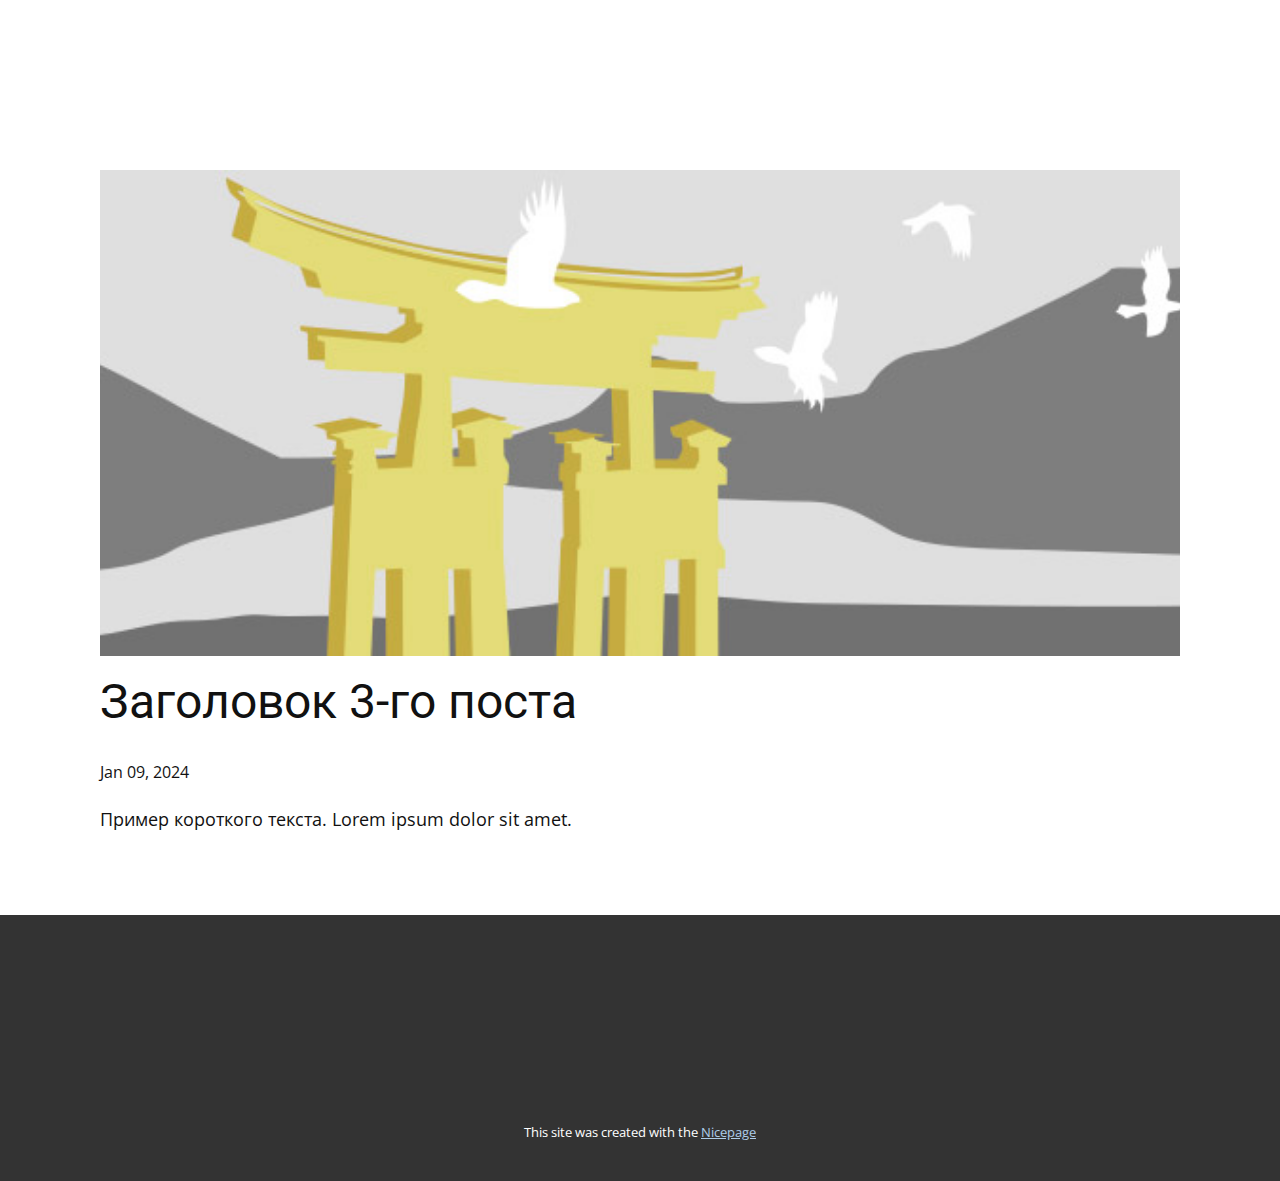
<file: blog/пост-2.html>
<!DOCTYPE html>
<html style="font-size: 16px;" lang="ru"><head>
    <meta name="viewport" content="width=device-width, initial-scale=1.0">
    <meta charset="utf-8">
    <meta name="keywords" content="Заголовок 1-го поста">
    <meta name="description" content="">
    <title>Заголовок 3-го поста</title>
    <link rel="stylesheet" href="../nicepage.css" media="screen">
<link rel="stylesheet" href="../Post-Template.css" media="screen">
    <script class="u-script" type="text/javascript" src="../jquery-1.9.1.min.js" defer=""></script>
    <script class="u-script" type="text/javascript" src="../nicepage.js" defer=""></script>
    <meta name="generator" content="Nicepage 6.11.12, nicepage.com">
    <link id="u-theme-google-font" rel="stylesheet" href="https://fonts.googleapis.com/css?family=Roboto:100,100i,300,300i,400,400i,500,500i,700,700i,900,900i|Open+Sans:300,300i,400,400i,500,500i,600,600i,700,700i,800,800i">
    
    
    
    <script type="application/ld+json">{
		"@context": "http://schema.org",
		"@type": "Organization",
		"name": ""
}</script>
    <meta name="theme-color" content="#478ac9">
  <meta data-intl-tel-input-cdn-path="intlTelInput/"></head>
  <body data-path-to-root="./" data-include-products="false" class="u-body u-xl-mode" data-lang="ru"><header class="u-clearfix u-header u-header" id="sec-519b"><div class="u-clearfix u-sheet u-sheet-1"></div></header>
    <section class="u-align-center u-clearfix u-section-1" id="sec-8e7c">
      <div class="u-clearfix u-sheet u-valign-middle-md u-valign-middle-sm u-valign-middle-xs u-sheet-1"><!--post_details--><!--post_details_options_json--><!--{"source":""}--><!--/post_details_options_json--><!--blog_post-->
        <div class="u-container-style u-expanded-width u-post-details u-post-details-1">
          <div class="u-container-layout u-valign-middle u-container-layout-1"><!--blog_post_image-->
            <img alt="" class="u-blog-control u-expanded-width u-image u-image-default u-image-1" src="../images/8ad73f3c.jpeg"><!--/blog_post_image--><!--blog_post_header-->
            <h2 class="u-blog-control u-text u-text-1">Заголовок 3-го поста</h2><!--/blog_post_header--><!--blog_post_metadata-->
            <div class="u-blog-control u-metadata u-metadata-1"><!--blog_post_metadata_date-->
              <span class="u-meta-date u-meta-icon">Jan 09, 2024</span><!--/blog_post_metadata_date--><!--blog_post_metadata_category-->
              <!--/blog_post_metadata_category--><!--blog_post_metadata_comments-->
              <!--/blog_post_metadata_comments-->
            </div><!--/blog_post_metadata--><!--blog_post_content-->
            <div class="u-align-justify u-blog-control u-post-content u-text u-text-2 fr-view">
  Пример короткого текста. Lorem ipsum dolor sit amet.
  </div><!--/blog_post_content-->
          </div>
        </div><!--/blog_post--><!--/post_details-->
      </div>
    </section>
    
    
    
    <footer class="u-align-center u-clearfix u-footer u-grey-80 u-footer" id="sec-8508"><div class="u-clearfix u-sheet u-sheet-1"></div></footer>
    <section class="u-backlink u-clearfix u-grey-80">
      <p class="u-text">
        <span>This site was created with the </span>
        <a class="u-link" href="https://nicepage.com/" target="_blank" rel="nofollow">
          <span>Nicepage</span>
        </a>
      </p>
    </section>
  
</body></html>
</file>
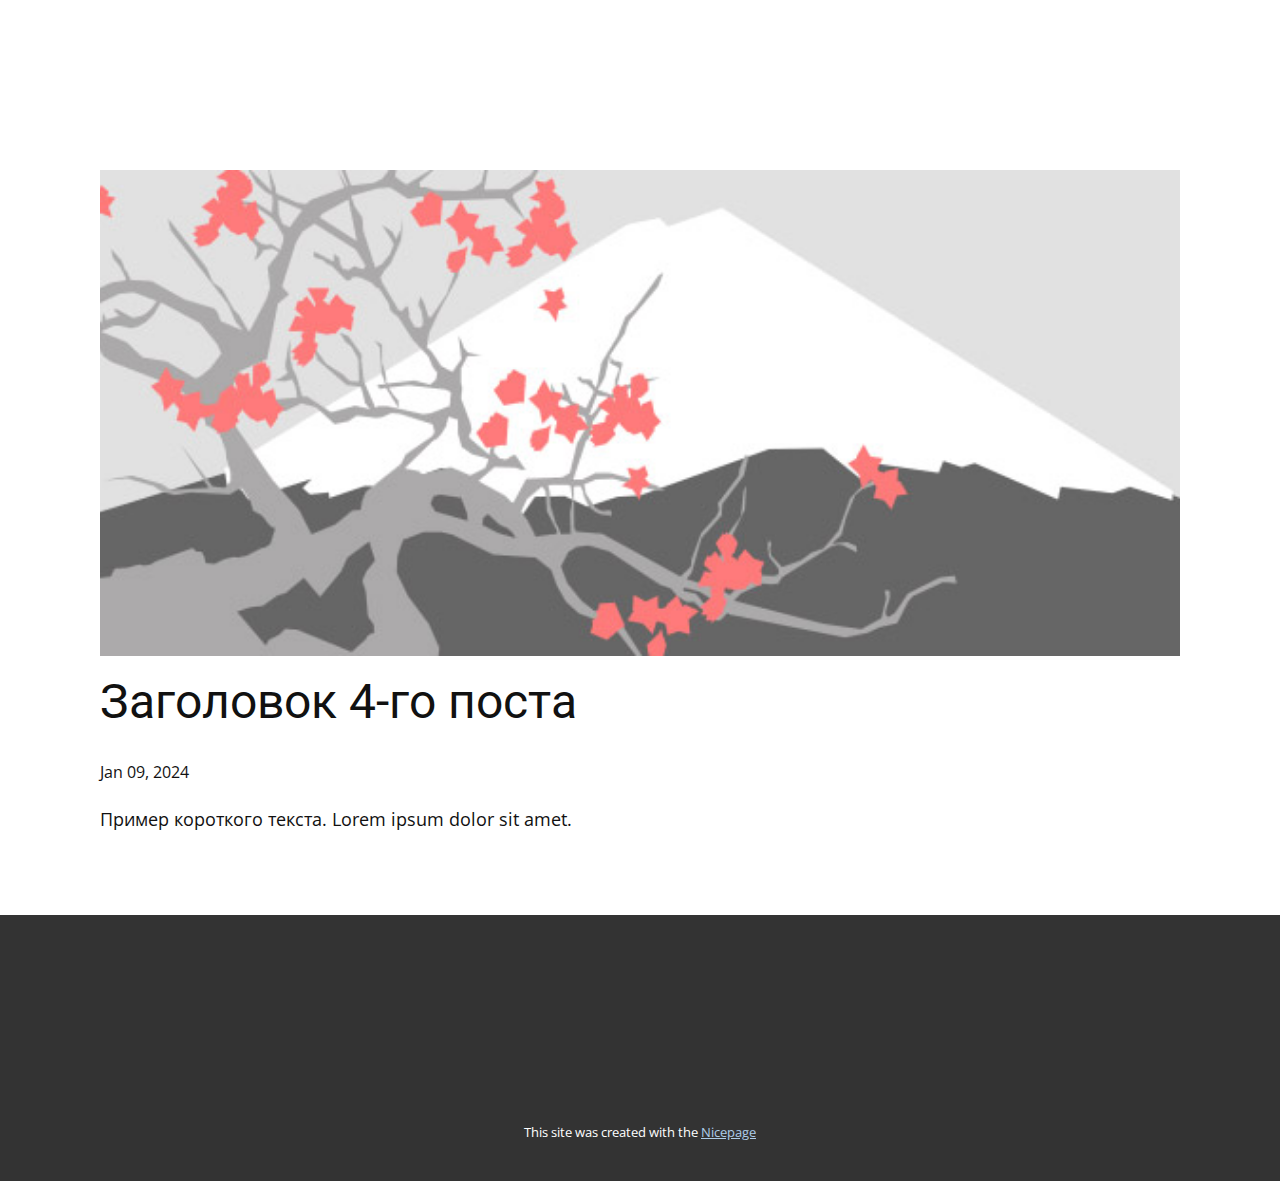
<file: blog/пост-3.html>
<!DOCTYPE html>
<html style="font-size: 16px;" lang="ru"><head>
    <meta name="viewport" content="width=device-width, initial-scale=1.0">
    <meta charset="utf-8">
    <meta name="keywords" content="Заголовок 1-го поста">
    <meta name="description" content="">
    <title>Заголовок 4-го поста</title>
    <link rel="stylesheet" href="../nicepage.css" media="screen">
<link rel="stylesheet" href="../Post-Template.css" media="screen">
    <script class="u-script" type="text/javascript" src="../jquery-1.9.1.min.js" defer=""></script>
    <script class="u-script" type="text/javascript" src="../nicepage.js" defer=""></script>
    <meta name="generator" content="Nicepage 6.11.12, nicepage.com">
    <link id="u-theme-google-font" rel="stylesheet" href="https://fonts.googleapis.com/css?family=Roboto:100,100i,300,300i,400,400i,500,500i,700,700i,900,900i|Open+Sans:300,300i,400,400i,500,500i,600,600i,700,700i,800,800i">
    
    
    
    <script type="application/ld+json">{
		"@context": "http://schema.org",
		"@type": "Organization",
		"name": ""
}</script>
    <meta name="theme-color" content="#478ac9">
  <meta data-intl-tel-input-cdn-path="intlTelInput/"></head>
  <body data-path-to-root="./" data-include-products="false" class="u-body u-xl-mode" data-lang="ru"><header class="u-clearfix u-header u-header" id="sec-519b"><div class="u-clearfix u-sheet u-sheet-1"></div></header>
    <section class="u-align-center u-clearfix u-section-1" id="sec-8e7c">
      <div class="u-clearfix u-sheet u-valign-middle-md u-valign-middle-sm u-valign-middle-xs u-sheet-1"><!--post_details--><!--post_details_options_json--><!--{"source":""}--><!--/post_details_options_json--><!--blog_post-->
        <div class="u-container-style u-expanded-width u-post-details u-post-details-1">
          <div class="u-container-layout u-valign-middle u-container-layout-1"><!--blog_post_image-->
            <img alt="" class="u-blog-control u-expanded-width u-image u-image-default u-image-1" src="../images/0fd3416c.jpeg"><!--/blog_post_image--><!--blog_post_header-->
            <h2 class="u-blog-control u-text u-text-1">Заголовок 4-го поста</h2><!--/blog_post_header--><!--blog_post_metadata-->
            <div class="u-blog-control u-metadata u-metadata-1"><!--blog_post_metadata_date-->
              <span class="u-meta-date u-meta-icon">Jan 09, 2024</span><!--/blog_post_metadata_date--><!--blog_post_metadata_category-->
              <!--/blog_post_metadata_category--><!--blog_post_metadata_comments-->
              <!--/blog_post_metadata_comments-->
            </div><!--/blog_post_metadata--><!--blog_post_content-->
            <div class="u-align-justify u-blog-control u-post-content u-text u-text-2 fr-view">
  Пример короткого текста. Lorem ipsum dolor sit amet.
  </div><!--/blog_post_content-->
          </div>
        </div><!--/blog_post--><!--/post_details-->
      </div>
    </section>
    
    
    
    <footer class="u-align-center u-clearfix u-footer u-grey-80 u-footer" id="sec-8508"><div class="u-clearfix u-sheet u-sheet-1"></div></footer>
    <section class="u-backlink u-clearfix u-grey-80">
      <p class="u-text">
        <span>This site was created with the </span>
        <a class="u-link" href="https://nicepage.com/" target="_blank" rel="nofollow">
          <span>Nicepage</span>
        </a>
      </p>
    </section>
  
</body></html>
</file>
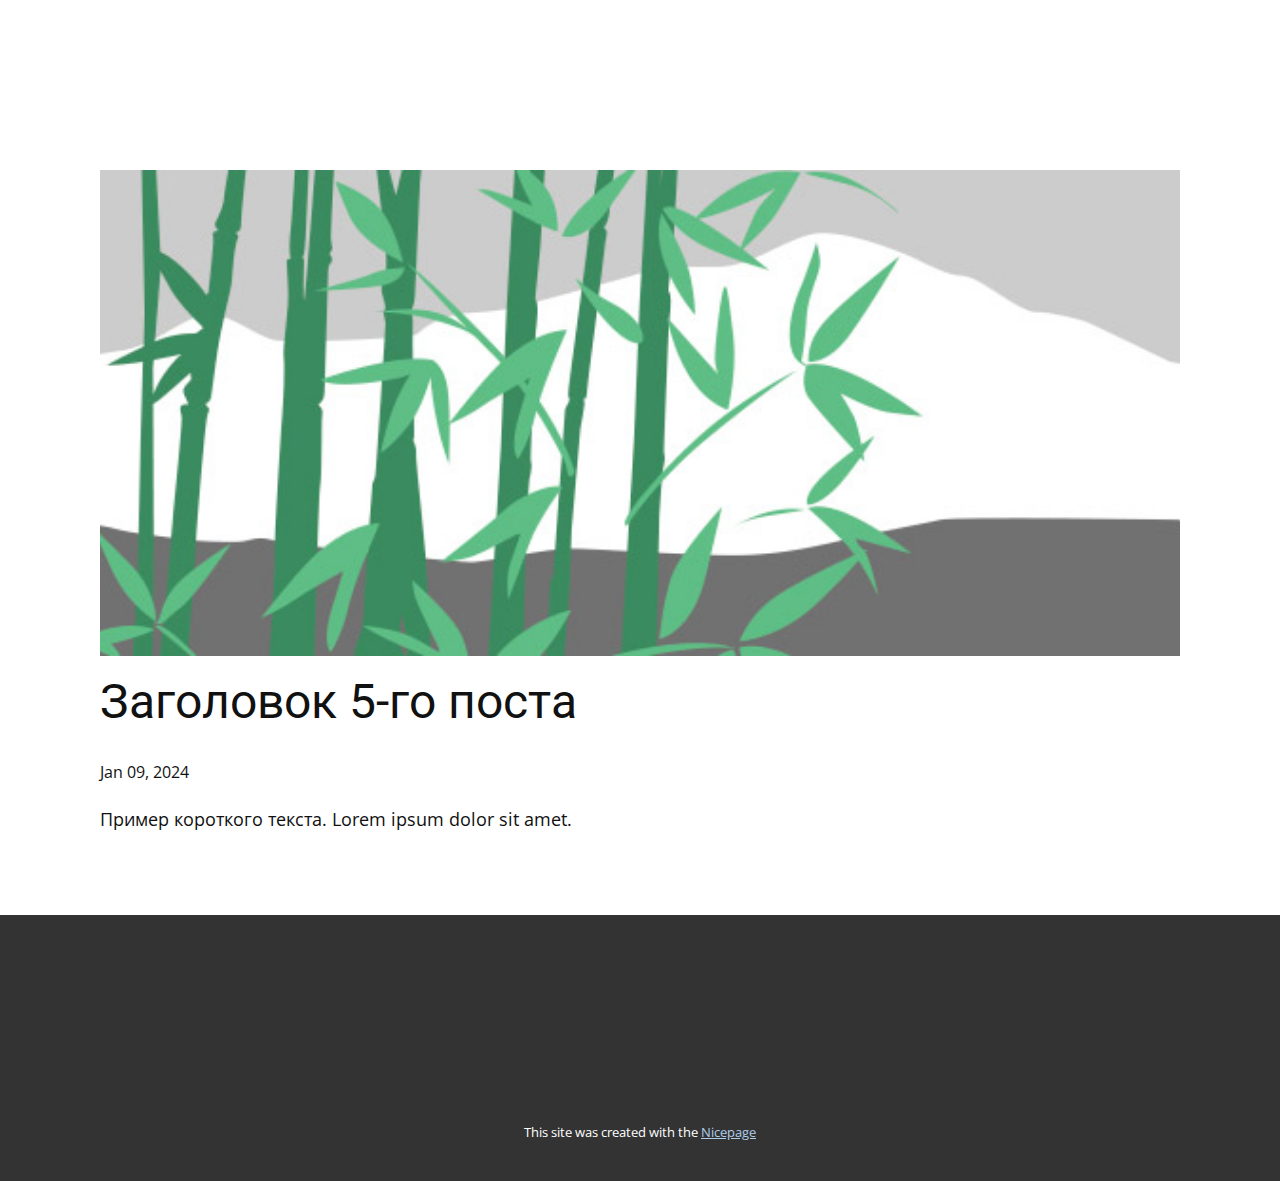
<file: blog/пост-4.html>
<!DOCTYPE html>
<html style="font-size: 16px;" lang="ru"><head>
    <meta name="viewport" content="width=device-width, initial-scale=1.0">
    <meta charset="utf-8">
    <meta name="keywords" content="Заголовок 1-го поста">
    <meta name="description" content="">
    <title>Заголовок 5-го поста</title>
    <link rel="stylesheet" href="../nicepage.css" media="screen">
<link rel="stylesheet" href="../Post-Template.css" media="screen">
    <script class="u-script" type="text/javascript" src="../jquery-1.9.1.min.js" defer=""></script>
    <script class="u-script" type="text/javascript" src="../nicepage.js" defer=""></script>
    <meta name="generator" content="Nicepage 6.11.12, nicepage.com">
    <link id="u-theme-google-font" rel="stylesheet" href="https://fonts.googleapis.com/css?family=Roboto:100,100i,300,300i,400,400i,500,500i,700,700i,900,900i|Open+Sans:300,300i,400,400i,500,500i,600,600i,700,700i,800,800i">
    
    
    
    <script type="application/ld+json">{
		"@context": "http://schema.org",
		"@type": "Organization",
		"name": ""
}</script>
    <meta name="theme-color" content="#478ac9">
  <meta data-intl-tel-input-cdn-path="intlTelInput/"></head>
  <body data-path-to-root="./" data-include-products="false" class="u-body u-xl-mode" data-lang="ru"><header class="u-clearfix u-header u-header" id="sec-519b"><div class="u-clearfix u-sheet u-sheet-1"></div></header>
    <section class="u-align-center u-clearfix u-section-1" id="sec-8e7c">
      <div class="u-clearfix u-sheet u-valign-middle-md u-valign-middle-sm u-valign-middle-xs u-sheet-1"><!--post_details--><!--post_details_options_json--><!--{"source":""}--><!--/post_details_options_json--><!--blog_post-->
        <div class="u-container-style u-expanded-width u-post-details u-post-details-1">
          <div class="u-container-layout u-valign-middle u-container-layout-1"><!--blog_post_image-->
            <img alt="" class="u-blog-control u-expanded-width u-image u-image-default u-image-1" src="../images/68f64b9d.jpeg"><!--/blog_post_image--><!--blog_post_header-->
            <h2 class="u-blog-control u-text u-text-1">Заголовок 5-го поста</h2><!--/blog_post_header--><!--blog_post_metadata-->
            <div class="u-blog-control u-metadata u-metadata-1"><!--blog_post_metadata_date-->
              <span class="u-meta-date u-meta-icon">Jan 09, 2024</span><!--/blog_post_metadata_date--><!--blog_post_metadata_category-->
              <!--/blog_post_metadata_category--><!--blog_post_metadata_comments-->
              <!--/blog_post_metadata_comments-->
            </div><!--/blog_post_metadata--><!--blog_post_content-->
            <div class="u-align-justify u-blog-control u-post-content u-text u-text-2 fr-view">
  Пример короткого текста. Lorem ipsum dolor sit amet.
  </div><!--/blog_post_content-->
          </div>
        </div><!--/blog_post--><!--/post_details-->
      </div>
    </section>
    
    
    
    <footer class="u-align-center u-clearfix u-footer u-grey-80 u-footer" id="sec-8508"><div class="u-clearfix u-sheet u-sheet-1"></div></footer>
    <section class="u-backlink u-clearfix u-grey-80">
      <p class="u-text">
        <span>This site was created with the </span>
        <a class="u-link" href="https://nicepage.com/" target="_blank" rel="nofollow">
          <span>Nicepage</span>
        </a>
      </p>
    </section>
  
</body></html>
</file>
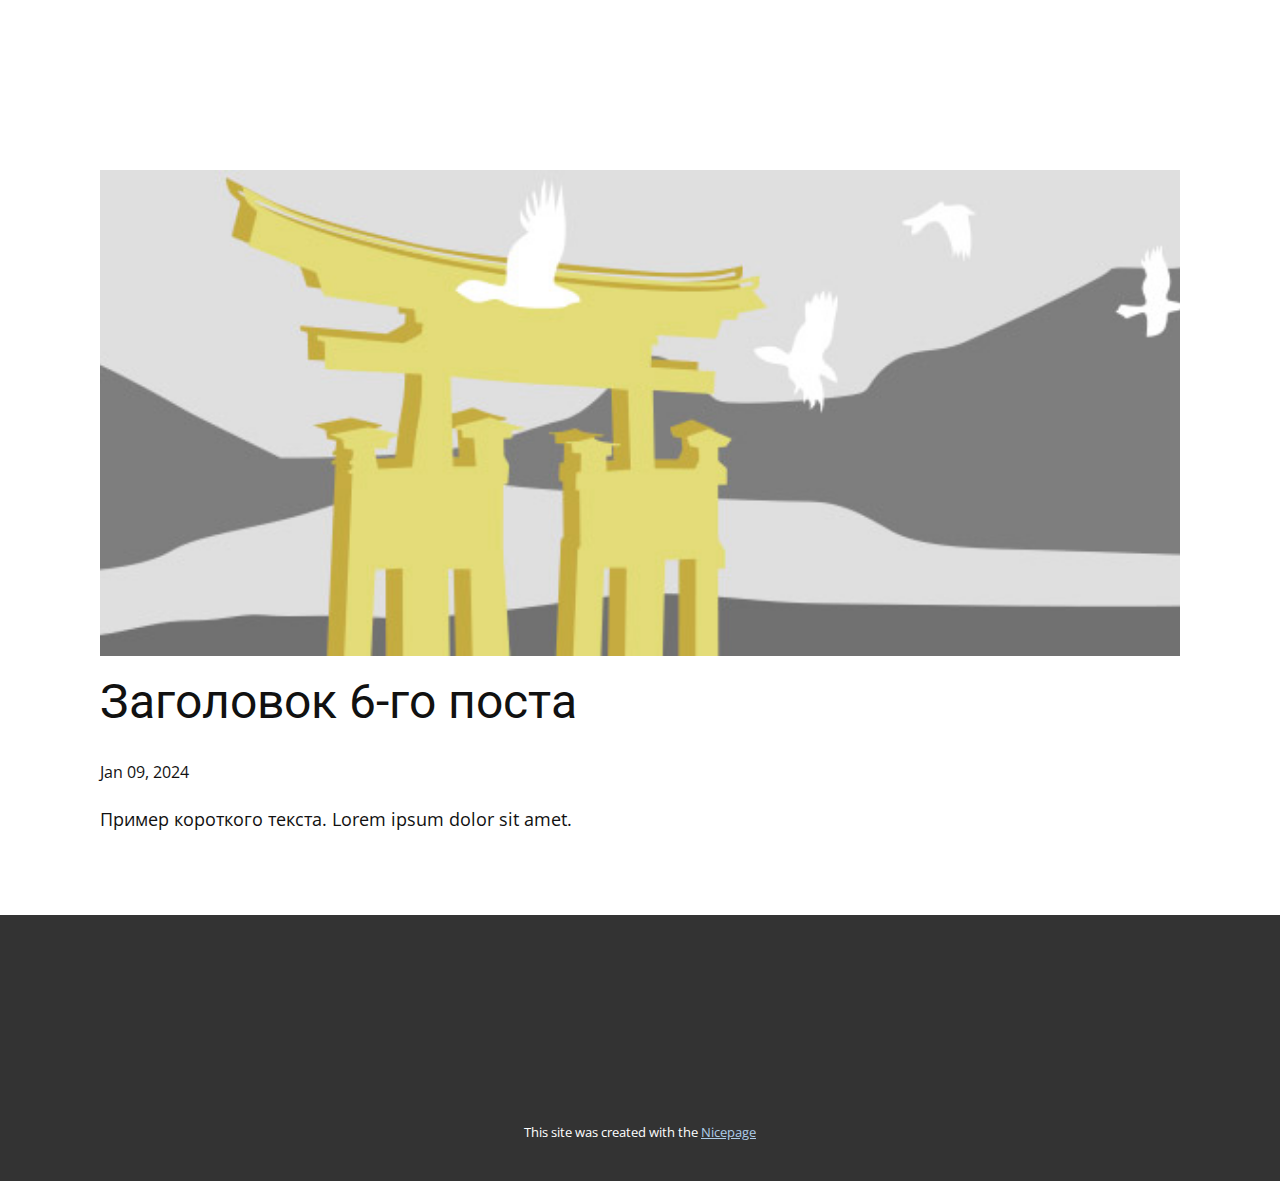
<file: blog/пост-5.html>
<!DOCTYPE html>
<html style="font-size: 16px;" lang="ru"><head>
    <meta name="viewport" content="width=device-width, initial-scale=1.0">
    <meta charset="utf-8">
    <meta name="keywords" content="Заголовок 1-го поста">
    <meta name="description" content="">
    <title>Заголовок 6-го поста</title>
    <link rel="stylesheet" href="../nicepage.css" media="screen">
<link rel="stylesheet" href="../Post-Template.css" media="screen">
    <script class="u-script" type="text/javascript" src="../jquery-1.9.1.min.js" defer=""></script>
    <script class="u-script" type="text/javascript" src="../nicepage.js" defer=""></script>
    <meta name="generator" content="Nicepage 6.11.12, nicepage.com">
    <link id="u-theme-google-font" rel="stylesheet" href="https://fonts.googleapis.com/css?family=Roboto:100,100i,300,300i,400,400i,500,500i,700,700i,900,900i|Open+Sans:300,300i,400,400i,500,500i,600,600i,700,700i,800,800i">
    
    
    
    <script type="application/ld+json">{
		"@context": "http://schema.org",
		"@type": "Organization",
		"name": ""
}</script>
    <meta name="theme-color" content="#478ac9">
  <meta data-intl-tel-input-cdn-path="intlTelInput/"></head>
  <body data-path-to-root="./" data-include-products="false" class="u-body u-xl-mode" data-lang="ru"><header class="u-clearfix u-header u-header" id="sec-519b"><div class="u-clearfix u-sheet u-sheet-1"></div></header>
    <section class="u-align-center u-clearfix u-section-1" id="sec-8e7c">
      <div class="u-clearfix u-sheet u-valign-middle-md u-valign-middle-sm u-valign-middle-xs u-sheet-1"><!--post_details--><!--post_details_options_json--><!--{"source":""}--><!--/post_details_options_json--><!--blog_post-->
        <div class="u-container-style u-expanded-width u-post-details u-post-details-1">
          <div class="u-container-layout u-valign-middle u-container-layout-1"><!--blog_post_image-->
            <img alt="" class="u-blog-control u-expanded-width u-image u-image-default u-image-1" src="../images/8ad73f3c.jpeg"><!--/blog_post_image--><!--blog_post_header-->
            <h2 class="u-blog-control u-text u-text-1">Заголовок 6-го поста</h2><!--/blog_post_header--><!--blog_post_metadata-->
            <div class="u-blog-control u-metadata u-metadata-1"><!--blog_post_metadata_date-->
              <span class="u-meta-date u-meta-icon">Jan 09, 2024</span><!--/blog_post_metadata_date--><!--blog_post_metadata_category-->
              <!--/blog_post_metadata_category--><!--blog_post_metadata_comments-->
              <!--/blog_post_metadata_comments-->
            </div><!--/blog_post_metadata--><!--blog_post_content-->
            <div class="u-align-justify u-blog-control u-post-content u-text u-text-2 fr-view">
  Пример короткого текста. Lorem ipsum dolor sit amet.
  </div><!--/blog_post_content-->
          </div>
        </div><!--/blog_post--><!--/post_details-->
      </div>
    </section>
    
    
    
    <footer class="u-align-center u-clearfix u-footer u-grey-80 u-footer" id="sec-8508"><div class="u-clearfix u-sheet u-sheet-1"></div></footer>
    <section class="u-backlink u-clearfix u-grey-80">
      <p class="u-text">
        <span>This site was created with the </span>
        <a class="u-link" href="https://nicepage.com/" target="_blank" rel="nofollow">
          <span>Nicepage</span>
        </a>
      </p>
    </section>
  
</body></html>
</file>
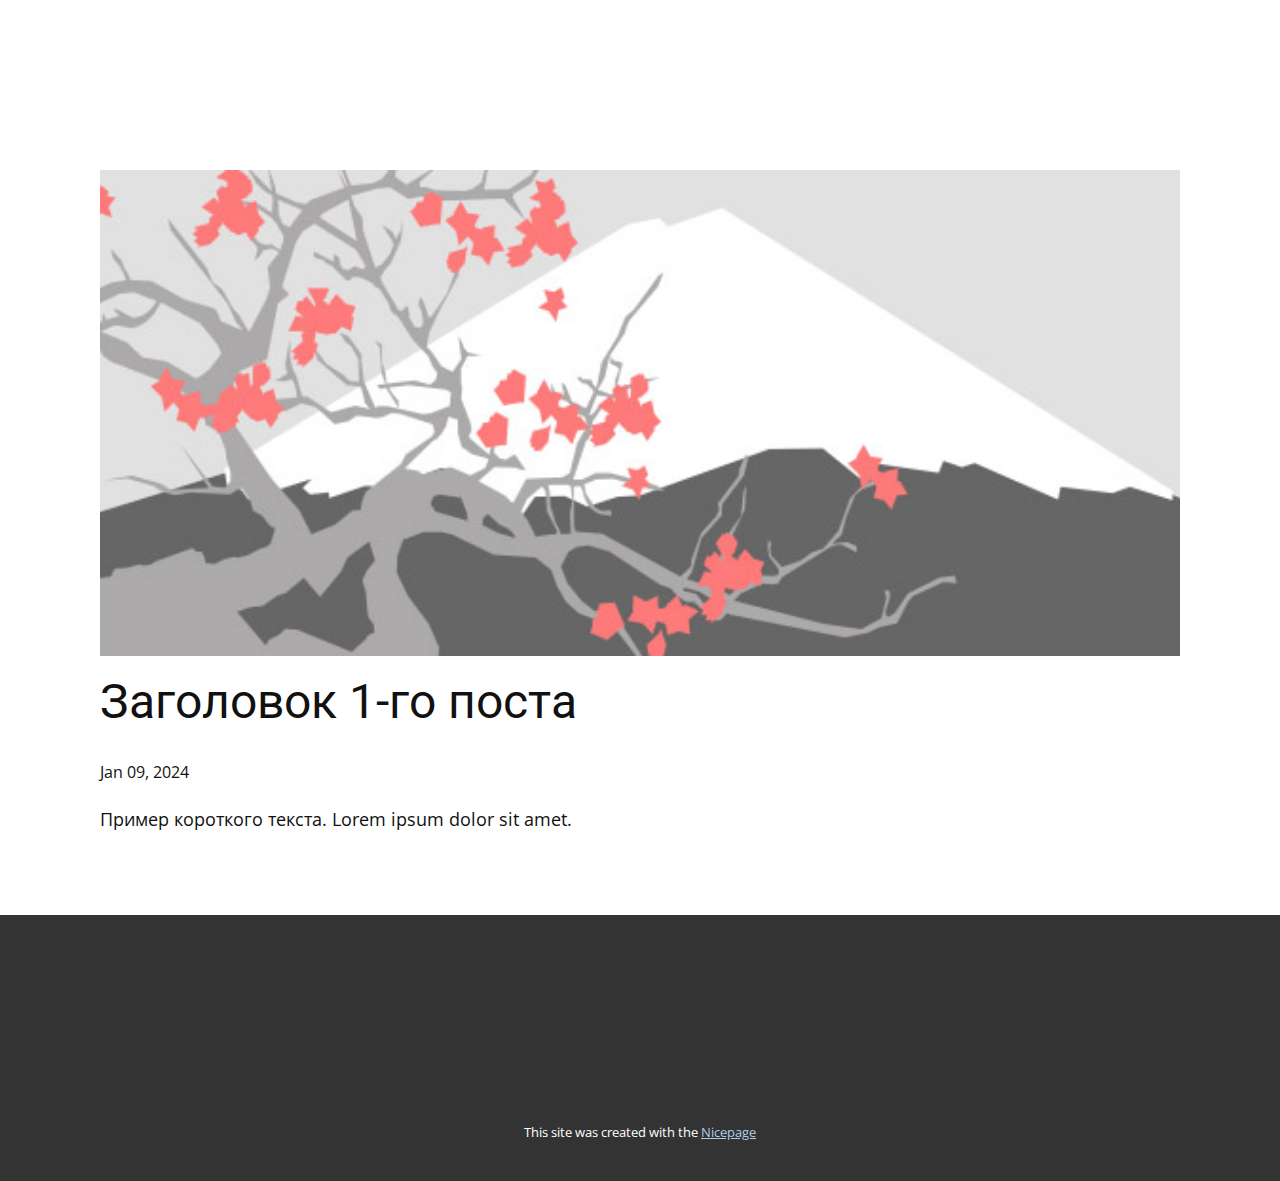
<file: blog/пост.html>
<!DOCTYPE html>
<html style="font-size: 16px;" lang="ru"><head>
    <meta name="viewport" content="width=device-width, initial-scale=1.0">
    <meta charset="utf-8">
    <meta name="keywords" content="Заголовок 1-го поста">
    <meta name="description" content="">
    <title>Заголовок 1-го поста</title>
    <link rel="stylesheet" href="../nicepage.css" media="screen">
<link rel="stylesheet" href="../Post-Template.css" media="screen">
    <script class="u-script" type="text/javascript" src="../jquery-1.9.1.min.js" defer=""></script>
    <script class="u-script" type="text/javascript" src="../nicepage.js" defer=""></script>
    <meta name="generator" content="Nicepage 6.11.12, nicepage.com">
    <link id="u-theme-google-font" rel="stylesheet" href="https://fonts.googleapis.com/css?family=Roboto:100,100i,300,300i,400,400i,500,500i,700,700i,900,900i|Open+Sans:300,300i,400,400i,500,500i,600,600i,700,700i,800,800i">
    
    
    
    <script type="application/ld+json">{
		"@context": "http://schema.org",
		"@type": "Organization",
		"name": ""
}</script>
    <meta name="theme-color" content="#478ac9">
  <meta data-intl-tel-input-cdn-path="intlTelInput/"></head>
  <body data-path-to-root="./" data-include-products="false" class="u-body u-xl-mode" data-lang="ru"><header class="u-clearfix u-header u-header" id="sec-519b"><div class="u-clearfix u-sheet u-sheet-1"></div></header>
    <section class="u-align-center u-clearfix u-section-1" id="sec-8e7c">
      <div class="u-clearfix u-sheet u-valign-middle-md u-valign-middle-sm u-valign-middle-xs u-sheet-1"><!--post_details--><!--post_details_options_json--><!--{"source":""}--><!--/post_details_options_json--><!--blog_post-->
        <div class="u-container-style u-expanded-width u-post-details u-post-details-1">
          <div class="u-container-layout u-valign-middle u-container-layout-1"><!--blog_post_image-->
            <img alt="" class="u-blog-control u-expanded-width u-image u-image-default u-image-1" src="../images/0fd3416c.jpeg"><!--/blog_post_image--><!--blog_post_header-->
            <h2 class="u-blog-control u-text u-text-1">Заголовок 1-го поста</h2><!--/blog_post_header--><!--blog_post_metadata-->
            <div class="u-blog-control u-metadata u-metadata-1"><!--blog_post_metadata_date-->
              <span class="u-meta-date u-meta-icon">Jan 09, 2024</span><!--/blog_post_metadata_date--><!--blog_post_metadata_category-->
              <!--/blog_post_metadata_category--><!--blog_post_metadata_comments-->
              <!--/blog_post_metadata_comments-->
            </div><!--/blog_post_metadata--><!--blog_post_content-->
            <div class="u-align-justify u-blog-control u-post-content u-text u-text-2 fr-view">
  Пример короткого текста. Lorem ipsum dolor sit amet.
  </div><!--/blog_post_content-->
          </div>
        </div><!--/blog_post--><!--/post_details-->
      </div>
    </section>
    
    
    
    <footer class="u-align-center u-clearfix u-footer u-grey-80 u-footer" id="sec-8508"><div class="u-clearfix u-sheet u-sheet-1"></div></footer>
    <section class="u-backlink u-clearfix u-grey-80">
      <p class="u-text">
        <span>This site was created with the </span>
        <a class="u-link" href="https://nicepage.com/" target="_blank" rel="nofollow">
          <span>Nicepage</span>
        </a>
      </p>
    </section>
  
</body></html>
</file>
